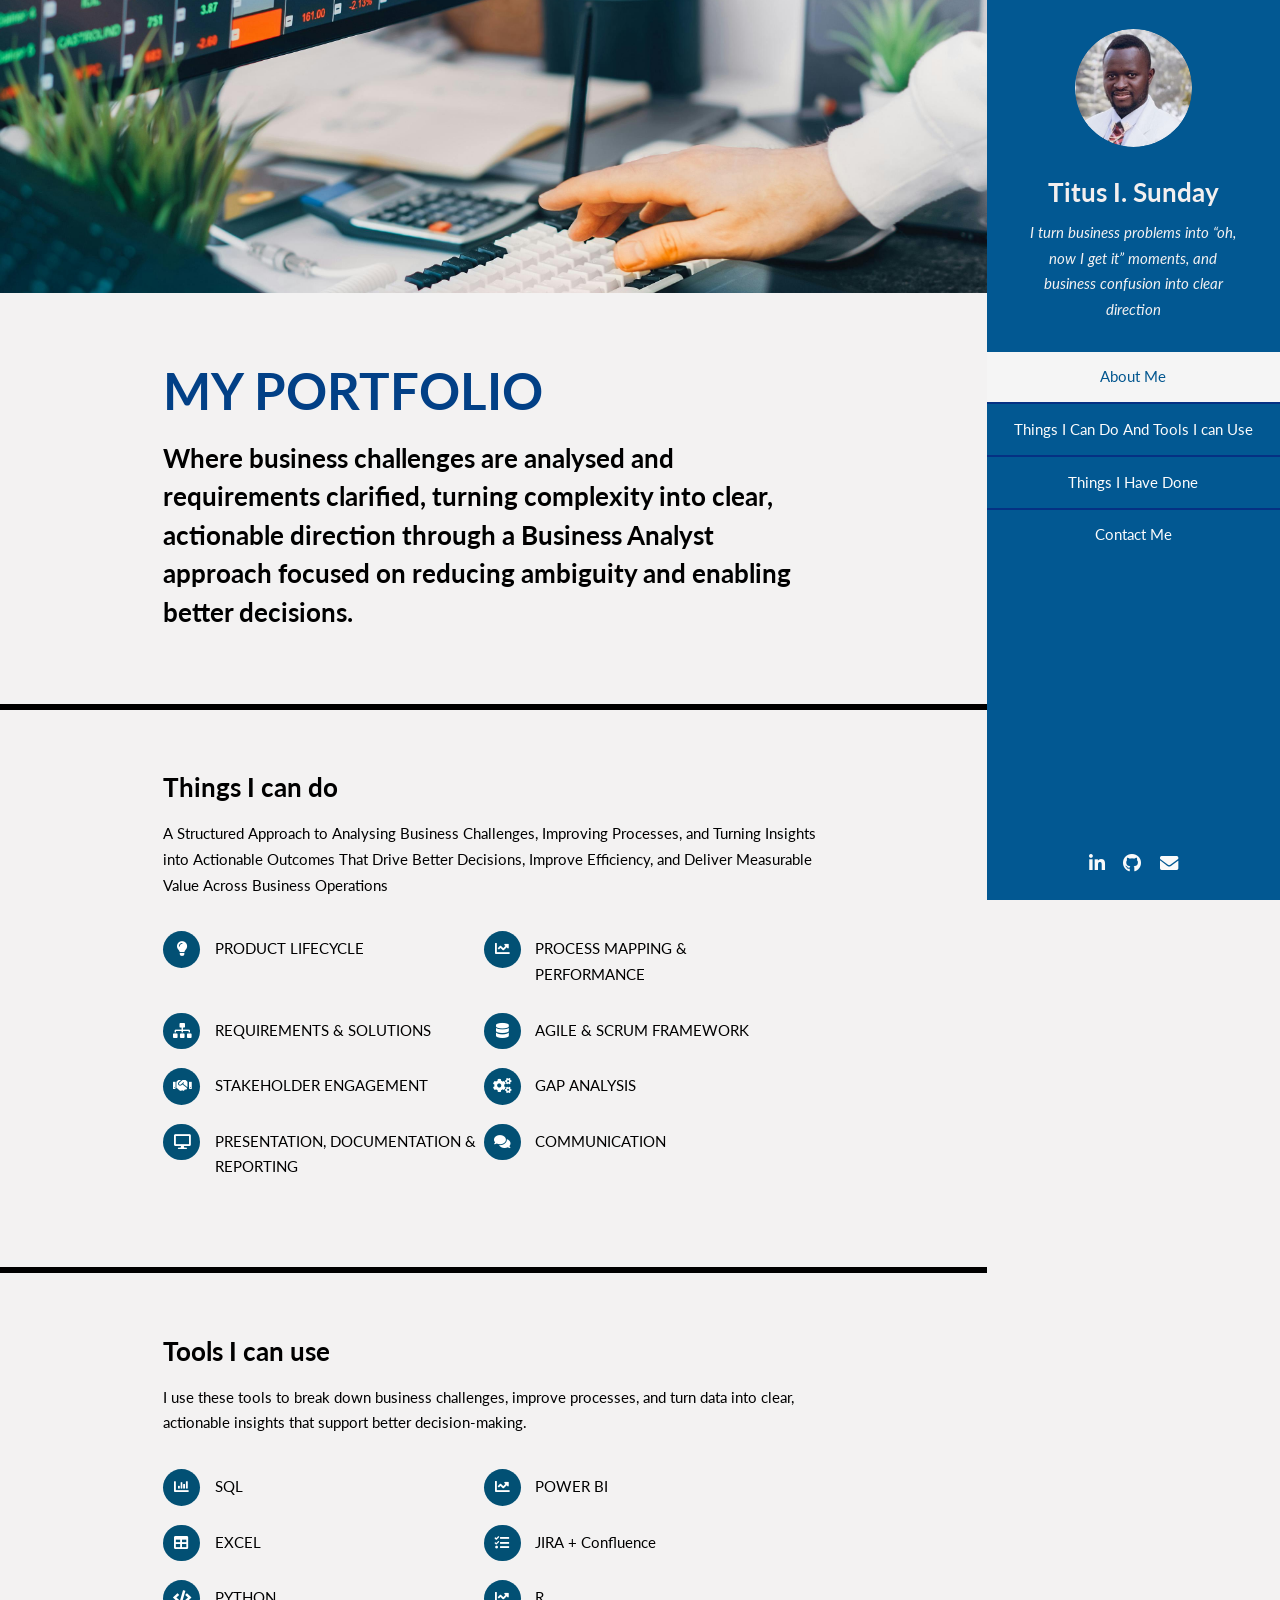
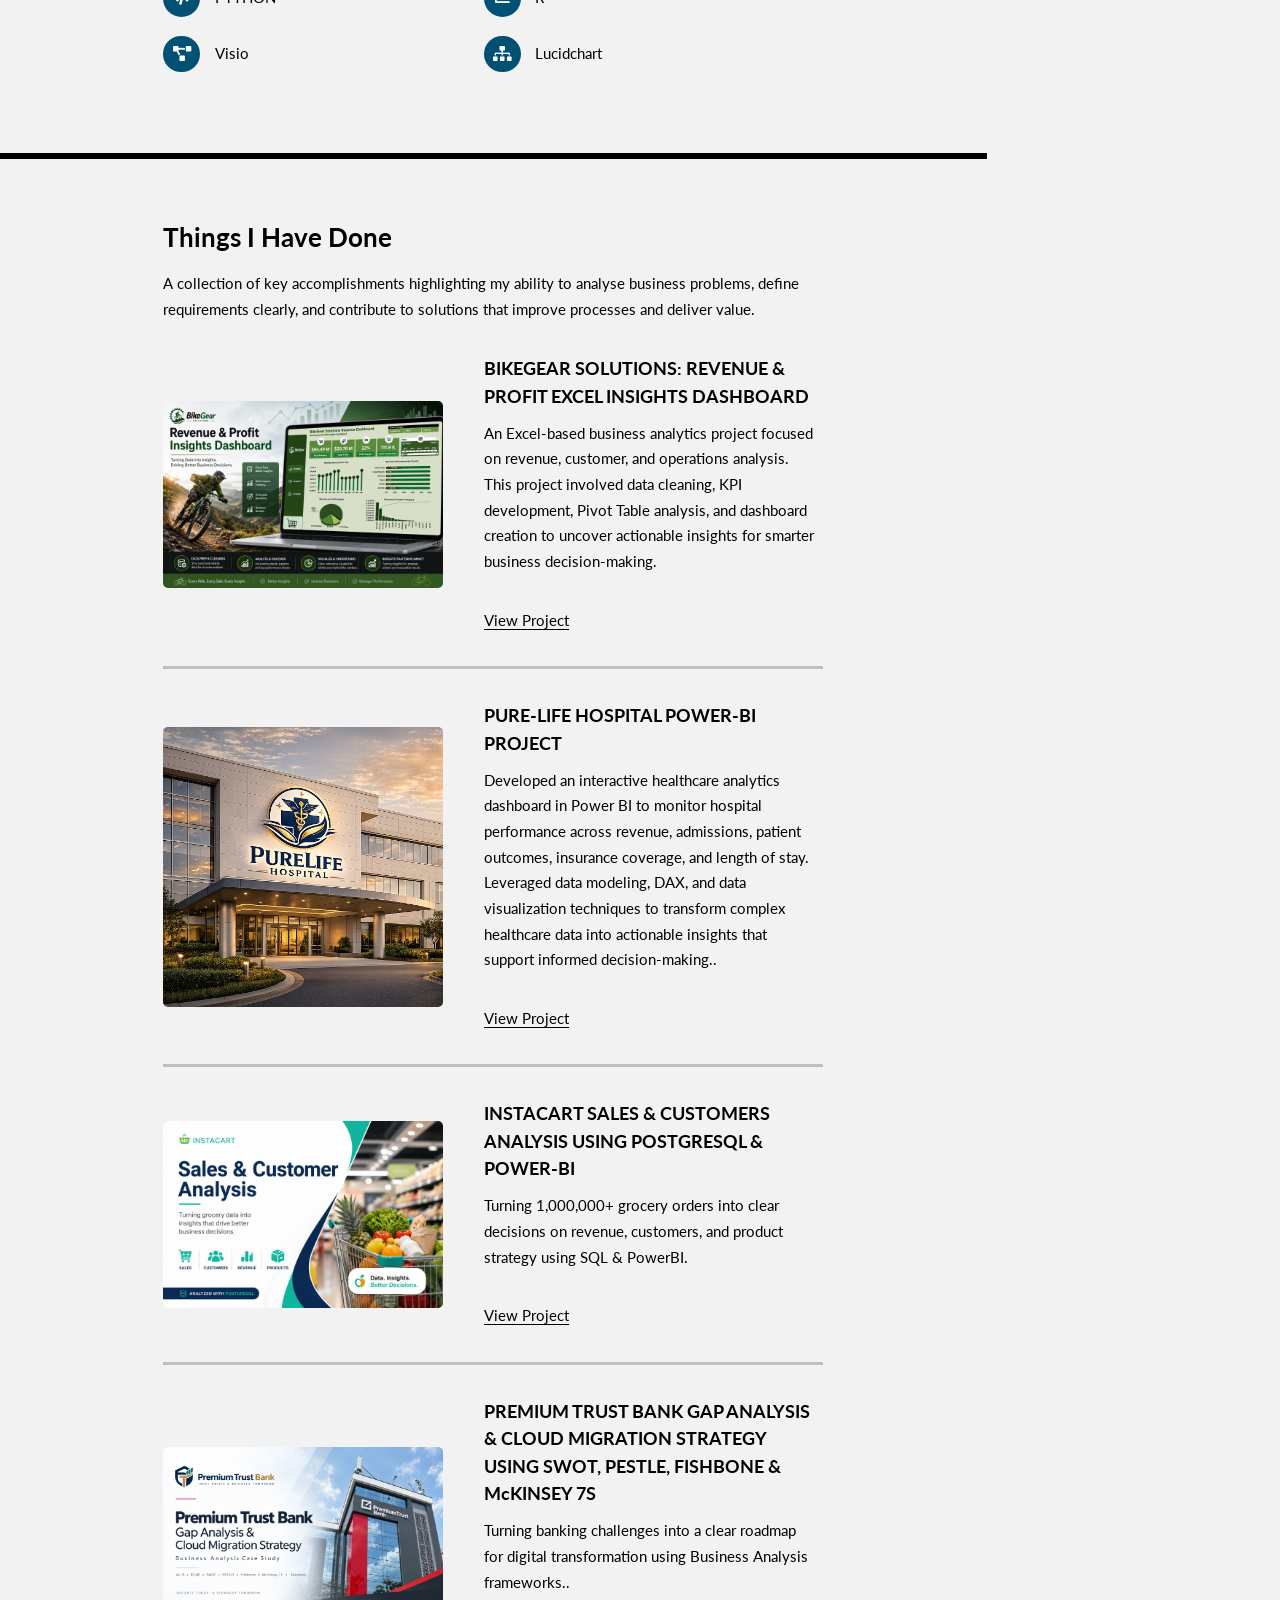
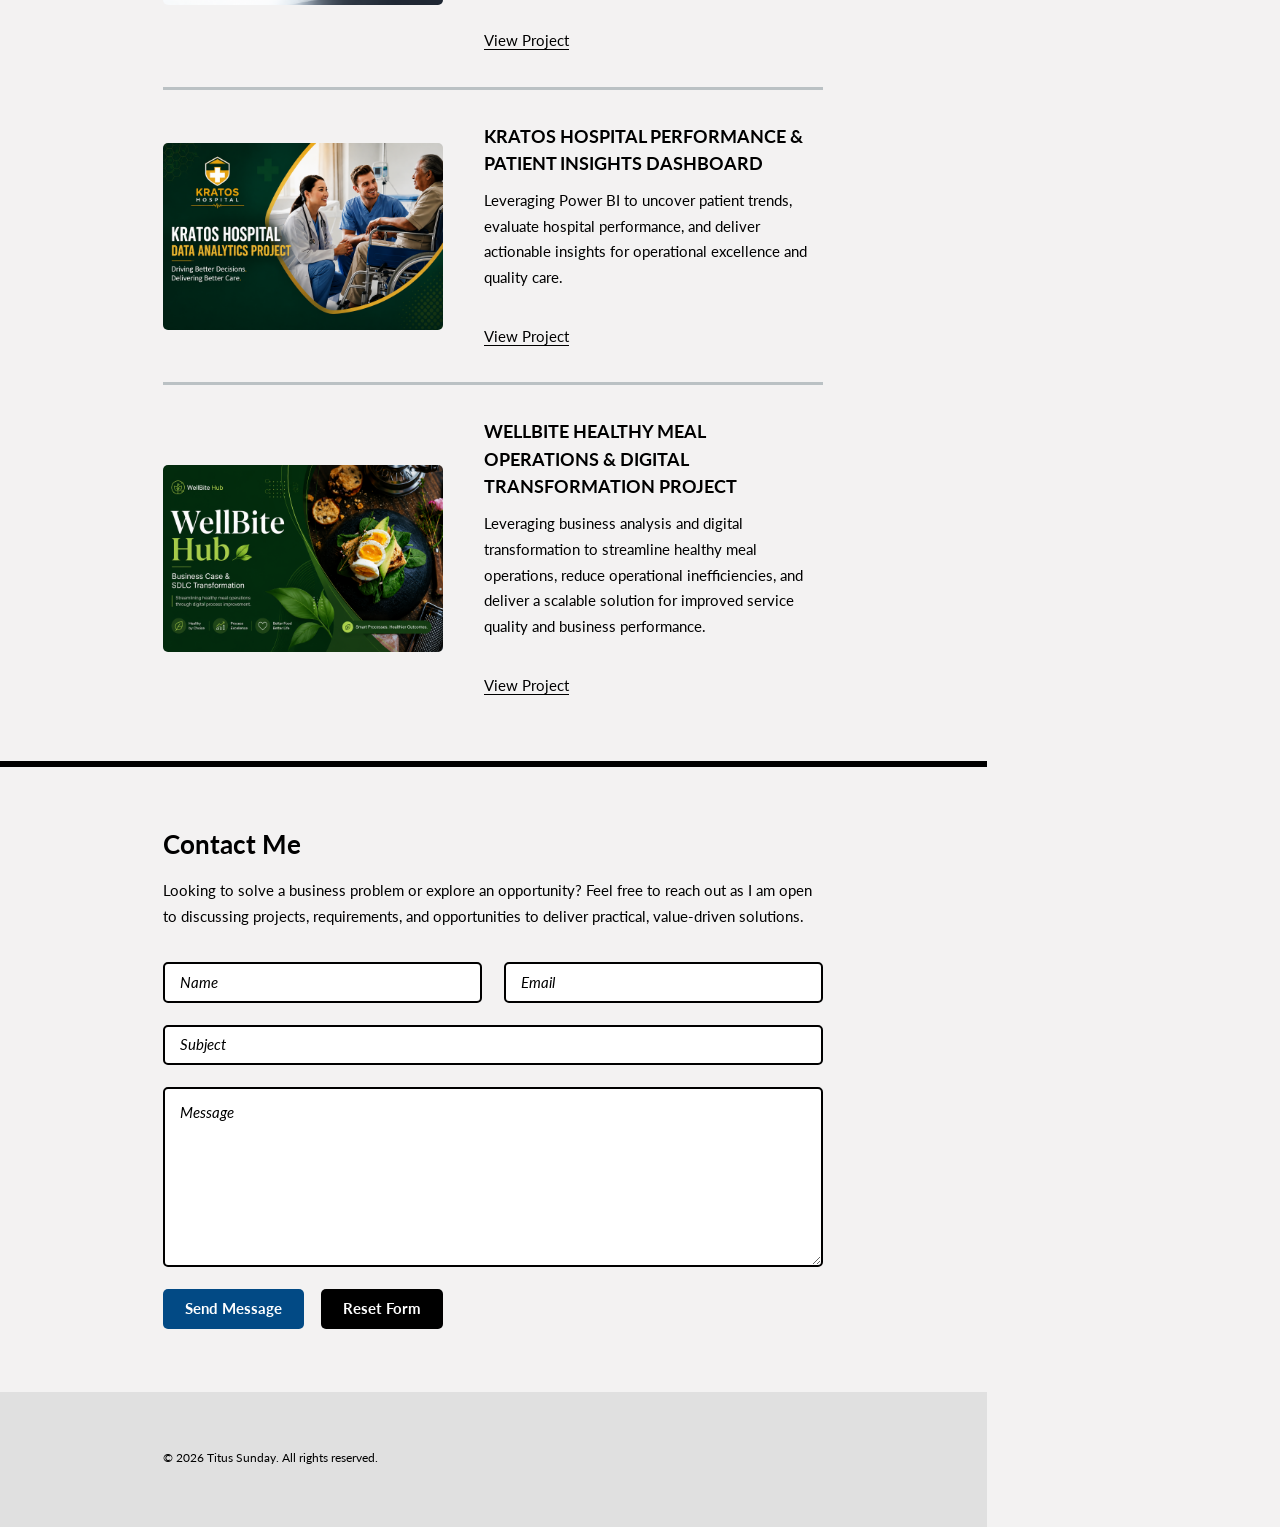
<file: index.html>
<!DOCTYPE HTML>
<!--
	Read Only by HTML5 UP
	html5up.net | @ajlkn
	Free for personal and commercial use under the CCA 3.0 license (html5up.net/license)
-->
<html>
	<head>
		<title>Titus Sunday's Portfolio</title>
		<meta charset="utf-8" />
		<meta name="viewport" content="width=device-width, initial-scale=1, user-scalable=no" />
		<link rel="stylesheet" href="assets/css/main.css" />
	</head>
	<body class="is-preload">

		<!-- Header -->
			<section id="header">
				<header>
					<span class="image avatar"><img src="images/my freame.jpg" alt="" /></span>
					<h1 id="logo"><a href="#">Titus I. Sunday</a></h1>
					<p class="bold-only">
						I turn business problems into “oh, now I get it” moments, and <br />
						business confusion into clear direction
						</p>
				</header>
				<nav id="nav">
					<ul>
						<li><a href="#one" class="active">About Me</a></li>
						<li><a href="#two">Things I Can Do And Tools I can Use</a></li>
						<li><a href="#three">Things I Have Done</a></li>
						<li><a href="#four">Contact Me</a></li>
					</ul>
				</nav>
				<footer>
					<ul class="icons">
						<li><a href="https://www.linkedin.com/in/titus-sunday-69251a56?utm_source=share&utm_campaign=share_via&utm_content=profile&utm_medium=android_app" class="icon brands fa-linkedin-in"><span class="label">linkedin</span></a></li>
						<li><a href="https://github.com/titussunday07-droid?tab=projects" class="icon brands fa-github"><span class="label">Github</span></a></li>
						<li><a href="mailto:titussunday07@gmail.com" class="icon solid fa-envelope"><span class="label">Email</span></a></li>
					</ul>
				</footer>
			</section>

		<!-- Wrapper -->
			<div id="wrapper">

				<!-- Main -->
					<div id="main">

						<!-- One -->
							<section id="one">
								<div class="image main" data-position="center">
									<img src="images/baner.jpg" alt="" />
								</div>
								<div class="container">
									<header class="major">
										<h2>MY PORTFOLIO</h2>
										<p>Where business challenges are analysed and requirements clarified, turning complexity into clear, 
										   actionable direction through a Business Analyst approach focused on reducing ambiguity and enabling better decisions.</p>
									</header>
								</div>
							</section>

						
							<!-- Two -->
							<section id="two">
								<div class="container">
									<h3>Things I can do</h3>
									<p>A Structured Approach to Analysing Business Challenges, Improving Processes, and Turning Insights into Actionable Outcomes That Drive Better Decisions, Improve Efficiency, and Deliver Measurable Value Across Business Operations</p>
									<ul class="feature-icons">
										<li class="icon solid fa-lightbulb">PRODUCT LIFECYCLE</li>
										<li class="icon solid fa-chart-line">PROCESS MAPPING & PERFORMANCE</li>
										<li class="icon solid fa-sitemap">REQUIREMENTS & SOLUTIONS</li>
										<li class="icon solid fa-database">AGILE & SCRUM FRAMEWORK</li>
										<li class="icon solid fa-handshake">STAKEHOLDER ENGAGEMENT</li>
										<li class="icon solid fa-cogs">GAP ANALYSIS</li>
                                        <li class="icon solid fa-desktop">PRESENTATION, DOCUMENTATION & REPORTING</li>
										<li class="icon solid fa-comments">COMMUNICATION</li>									
									</ul>
								</div>
							</section>

							<!-- Two -->
							<section id="two">
								<div class="container">
									<h3>Tools I can use</h3>
									<p>I use these tools to break down business challenges, improve processes, and turn data into clear, actionable insights that support better decision-making.</p>
									<ul class="feature-icons">
										<li class="icon solid fa-chart-bar">SQL</li>
										<li class="icon solid fa-chart-line">POWER BI</li>
										<li class="icon solid fa-table">EXCEL</li>
										<li class="icon solid fa-tasks">JIRA + Confluence</li>
										<li class="icon solid fa-code">PYTHON</li>
										<li class="icon solid fa-chart-line">R</li>
									    <li class="icon solid fa-project-diagram">Visio</li>
										<li class="icon solid fa-sitemap">Lucidchart</li>
									</ul>
								</div>
							</section>

						<!-- Three -->
							<section id="three">
								<div class="container">
									<h3>Things I Have Done</h3>
									<p>A collection of key accomplishments highlighting my ability to analyse business problems, 
										define requirements clearly, and contribute to solutions that improve processes and deliver value.</p>
									<div class="features">
										<article>
											<a href="https://drive.google.com/drive/folders/1dUV_xRKzJ8UJHuHTafUfKnaojzbEAUsR?usp=sharing" class="image"><img src="images/Bike pic.png" alt="" /></a>
											<div class="inner">
												<h4>BIKEGEAR SOLUTIONS: REVENUE & PROFIT EXCEL INSIGHTS DASHBOARD</h4>
												<p>An Excel-based business analytics project focused on revenue, customer, and operations analysis. This project involved data cleaning, KPI development, Pivot Table analysis, and dashboard creation to uncover actionable insights for smarter business decision-making.</p>
											<p> <a href="https://drive.google.com/drive/folders/1dUV_xRKzJ8UJHuHTafUfKnaojzbEAUsR?usp=sharing">View Project</a></p>
											</div>
										</article>
										<article>
											<a href="https://drive.google.com/drive/folders/10Z4JCG-aVob4fZjh8_x0AYbabVJvWYgf?usp=sharing" class="image"><img src="images/Purelife Hospital Photo.png" alt="" /></a>
											<div class="inner">
												<h4>PURE-LIFE HOSPITAL POWER-BI PROJECT</h4>
												<p>Developed an interactive healthcare analytics dashboard in Power BI to monitor hospital performance across revenue, admissions, patient outcomes, insurance coverage, and length of stay. 
													Leveraged data modeling, DAX, and data visualization techniques to transform complex healthcare data into actionable insights that support informed decision-making..</p>
											<p> <a href="https://drive.google.com/drive/folders/10Z4JCG-aVob4fZjh8_x0AYbabVJvWYgf?usp=sharing">View Project</a></p>
											</div>
										</article>
										<article>
											<a href="https://drive.google.com/drive/folders/1qCGXrM8o-WrYRuCwD79nSvONVGLk7OrS?usp=sharing" class="image"><img src="images/INTACART IMAGE.png" alt="" /></a>
											<div class="inner">
												<h4>INSTACART SALES & CUSTOMERS ANALYSIS USING POSTGRESQL & POWER-BI</h4>
												<p>Turning 1,000,000+ grocery orders into clear decisions on revenue, customers, and product strategy using SQL & PowerBI.</p>
											<p> <a href="https://drive.google.com/drive/folders/1qCGXrM8o-WrYRuCwD79nSvONVGLk7OrS?usp=sharing">View Project</a></p>
											</div>
										</article>
										<article>
											<a href="https://drive.google.com/drive/folders/1CfEv-Me3K1EEJRGOsAVfYXbf6F4K34V7?usp=sharing" class="image"><img src="images/PTB Image.png" alt="" /></a>
											<div class="inner">
												<h4>PREMIUM TRUST BANK GAP ANALYSIS & CLOUD MIGRATION STRATEGY USING SWOT, PESTLE, FISHBONE & McKINSEY 7S </h4>
												<p>Turning banking challenges into a clear roadmap for digital transformation using Business Analysis frameworks..</p>
											<p> <a href="https://drive.google.com/drive/folders/1CfEv-Me3K1EEJRGOsAVfYXbf6F4K34V7?usp=sharing">View Project</a></p>
											</div>
										</article>
										<article>
														<a href="https://drive.google.com/drive/folders/1Nr9OyZduOT5zT6ISu0rYjDGnEAmmHoGD?usp=sharing" class="image"><img src="images/Kratos Hospital.png" alt="" /></a>
											<div class="inner">
												<h4>KRATOS HOSPITAL PERFORMANCE & PATIENT INSIGHTS DASHBOARD</h4>
												<p>Leveraging Power BI to uncover patient trends, evaluate hospital performance, 
													and deliver actionable insights for operational excellence and quality care.</p>
											<p> <a href="https://drive.google.com/drive/folders/1Nr9OyZduOT5zT6ISu0rYjDGnEAmmHoGD?usp=sharing">View Project</a></p>
											</div>
										</article>
										<article>
											<article>
														<a href="https://drive.google.com/drive/folders/1tcU-JFfDxAXTbbYr03YHXlZKwXJUYi7K?usp=sharing" class="image"><img src="images/wellbite_Hub.png" alt="" /></a>
											<div class="inner">
												<h4>WELLBITE HEALTHY MEAL OPERATIONS & DIGITAL TRANSFORMATION PROJECT</h4>
												<p>Leveraging business analysis and digital transformation to streamline healthy meal operations, reduce operational inefficiencies, 
												  and deliver a scalable solution for improved service quality and business performance.</p>
											<p> <a href="https://drive.google.com/drive/folders/1tcU-JFfDxAXTbbYr03YHXlZKwXJUYi7K?usp=sharing">View Project</a></p>
											</div>
										</article>
										</article>
										</section>

						<!-- Four -->
							<section id="four">
    <div class="container">

        <h3>Contact Me</h3>

        <p>
            Looking to solve a business problem or explore an opportunity?
            Feel free to reach out as I am open to discussing projects,
            requirements, and opportunities to deliver practical,
            value-driven solutions.
        </p>

        <!-- FORM START -->
        <form 
            method="POST" 
            action="https://formspree.io/f/xdajkbqj"
        >

            <!-- Optional Redirect After Submit -->
            <input 
                type="hidden" 
                name="_next" 
                value="https://titussunday07-droid.github.io/analyticalproject.github.io/"
            >

            <!-- Disable Captcha -->
            <input 
                type="hidden" 
                name="_captcha" 
                value="false"
            >

            <div class="row gtr-uniform">

                <!-- Name -->
                <div class="col-6 col-12-xsmall">
                    <input 
                        type="text" 
                        name="name" 
                        id="name" 
                        placeholder="Name"
                        required
                    />
                </div>

                <!-- Email -->
                <div class="col-6 col-12-xsmall">
                    <input 
                        type="email" 
                        name="email" 
                        id="email" 
                        placeholder="Email"
                        required
                    />
                </div>

                <!-- Subject -->
                <div class="col-12">
                    <input 
                        type="text" 
                        name="subject" 
                        id="subject" 
                        placeholder="Subject"
                        required
                    />
                </div>

                <!-- Message -->
                <div class="col-12">
                    <textarea 
                        name="message" 
                        id="message" 
                        placeholder="Message" 
                        rows="6"
                        required
                    ></textarea>
                </div>

                <!-- Buttons -->
                <div class="col-12">
                    <ul class="actions">

                        <li>
                            <input 
                                type="submit" 
                                class="primary" 
                                value="Send Message" 
                            />
                        </li>

                        <li>
                            <input 
                                type="reset" 
                                value="Reset Form" 
                            />
                        </li>

                    </ul>
                </div>

            </div>
        </form>
        <!-- FORM END -->

    </div>
</section>

						<!-- Five -->
						<!--
							<section id="five">
								<div class="container">
									<h3>Elements</h3>

									<section>
										<h4>Text</h4>
										<p>This is <b>bold</b> and this is <strong>strong</strong>. This is <i>italic</i> and this is <em>emphasized</em>.
										This is <sup>superscript</sup> text and this is <sub>subscript</sub> text.
										This is <u>underlined</u> and this is code: <code>for (;;) { ... }</code>. Finally, <a href="#">this is a link</a>.</p>
										<hr />
										<header>
											<h4>Heading with a Subtitle</h4>
											<p>Lorem ipsum dolor sit amet nullam id egestas urna aliquam</p>
										</header>
										<p>Nunc lacinia ante nunc ac lobortis. Interdum adipiscing gravida odio porttitor sem non mi integer non faucibus ornare mi ut ante amet placerat aliquet. Volutpat eu sed ante lacinia sapien lorem accumsan varius montes viverra nibh in adipiscing blandit tempus accumsan.</p>
										<header>
											<h5>Heading with a Subtitle</h5>
											<p>Lorem ipsum dolor sit amet nullam id egestas urna aliquam</p>
										</header>
										<p>Nunc lacinia ante nunc ac lobortis. Interdum adipiscing gravida odio porttitor sem non mi integer non faucibus ornare mi ut ante amet placerat aliquet. Volutpat eu sed ante lacinia sapien lorem accumsan varius montes viverra nibh in adipiscing blandit tempus accumsan.</p>
										<hr />
										<h2>Heading Level 2</h2>
										<h3>Heading Level 3</h3>
										<h4>Heading Level 4</h4>
										<h5>Heading Level 5</h5>
										<h6>Heading Level 6</h6>
										<hr />
										<h5>Blockquote</h5>
										<blockquote>Fringilla nisl. Donec accumsan interdum nisi, quis tincidunt felis sagittis eget tempus euismod. Vestibulum ante ipsum primis in faucibus vestibulum. Blandit adipiscing eu felis iaculis volutpat ac adipiscing accumsan faucibus. Vestibulum ante ipsum primis in faucibus lorem ipsum dolor sit amet nullam adipiscing eu felis.</blockquote>
										<h5>Preformatted</h5>
										<pre><code>i = 0;

while (!deck.isInOrder()) {
    print 'Iteration ' + i;
    deck.shuffle();
    i++;
}

print 'It took ' + i + ' iterations to sort the deck.';</code></pre>
									</section>

									<section>
										<h4>Lists</h4>
										<div class="row">
											<div class="col-6 col-12-xsmall">
												<h5>Unordered</h5>
												<ul>
													<li>Dolor pulvinar etiam magna etiam.</li>
													<li>Sagittis adipiscing lorem eleifend.</li>
													<li>Felis enim feugiat dolore viverra.</li>
												</ul>
												<h5>Alternate</h5>
												<ul class="alt">
													<li>Dolor pulvinar etiam magna etiam.</li>
													<li>Sagittis adipiscing lorem eleifend.</li>
													<li>Felis enim feugiat dolore viverra.</li>
												</ul>
											</div>
											<div class="col-6 col-12-xsmall">
												<h5>Ordered</h5>
												<ol>
													<li>Dolor pulvinar etiam magna etiam.</li>
													<li>Etiam vel felis at lorem sed viverra.</li>
													<li>Felis enim feugiat dolore viverra.</li>
													<li>Dolor pulvinar etiam magna etiam.</li>
													<li>Etiam vel felis at lorem sed viverra.</li>
													<li>Felis enim feugiat dolore viverra.</li>
												</ol>
												<h5>Icons</h5>
												<ul class="icons">
													<li><a href="#" class="icon brands fa-twitter"><span class="label">Twitter</span></a></li>
													<li><a href="#" class="icon brands fa-facebook-f"><span class="label">Facebook</span></a></li>
													<li><a href="#" class="icon brands fa-instagram"><span class="label">Instagram</span></a></li>
													<li><a href="#" class="icon brands fa-github"><span class="label">Github</span></a></li>
													<li><a href="#" class="icon brands fa-dribbble"><span class="label">Dribbble</span></a></li>
													<li><a href="#" class="icon brands fa-tumblr"><span class="label">Tumblr</span></a></li>
												</ul>
											</div>
										</div>
										<h5>Actions</h5>
										<ul class="actions">
											<li><a href="#" class="button primary">Default</a></li>
											<li><a href="#" class="button">Default</a></li>
											<li><a href="#" class="button alt">Default</a></li>
										</ul>
										<ul class="actions small">
											<li><a href="#" class="button primary small">Small</a></li>
											<li><a href="#" class="button small">Small</a></li>
											<li><a href="#" class="button alt small">Small</a></li>
										</ul>
										<div class="row">
											<div class="col-3 col-6-medium col-12-xsmall">
												<ul class="actions stacked">
													<li><a href="#" class="button primary">Default</a></li>
													<li><a href="#" class="button">Default</a></li>
													<li><a href="#" class="button alt">Default</a></li>
												</ul>
											</div>
											<div class="col-3 col-6 col-12-xsmall">
												<ul class="actions stacked">
													<li><a href="#" class="button primary small">Small</a></li>
													<li><a href="#" class="button small">Small</a></li>
													<li><a href="#" class="button alt small">Small</a></li>
												</ul>
											</div>
											<div class="col-3 col-6-medium col-12-xsmall">
												<ul class="actions stacked">
													<li><a href="#" class="button primary fit">Default</a></li>
													<li><a href="#" class="button fit">Default</a></li>
													<li><a href="#" class="button alt fit">Default</a></li>
												</ul>
											</div>
											<div class="col-3 col-6-medium col-12-xsmall">
												<ul class="actions stacked">
													<li><a href="#" class="button primary small fit">Small</a></li>
													<li><a href="#" class="button small fit">Small</a></li>
													<li><a href="#" class="button alt small fit">Small</a></li>
												</ul>
											</div>
										</div>
									</section>

									<section>
										<h4>Table</h4>
										<h5>Default</h5>
										<div class="table-wrapper">
											<table>
												<thead>
													<tr>
														<th>Name</th>
														<th>Description</th>
														<th>Price</th>
													</tr>
												</thead>
												<tbody>
													<tr>
														<td>Item One</td>
														<td>Ante turpis integer aliquet porttitor.</td>
														<td>29.99</td>
													</tr>
													<tr>
														<td>Item Two</td>
														<td>Vis ac commodo adipiscing arcu aliquet.</td>
														<td>19.99</td>
													</tr>
													<tr>
														<td>Item Three</td>
														<td> Morbi faucibus arcu accumsan lorem.</td>
														<td>29.99</td>
													</tr>
													<tr>
														<td>Item Four</td>
														<td>Vitae integer tempus condimentum.</td>
														<td>19.99</td>
													</tr>
													<tr>
														<td>Item Five</td>
														<td>Ante turpis integer aliquet porttitor.</td>
														<td>29.99</td>
													</tr>
												</tbody>
												<tfoot>
													<tr>
														<td colspan="2"></td>
														<td>100.00</td>
													</tr>
												</tfoot>
											</table>
										</div>

										<h5>Alternate</h5>
										<div class="table-wrapper">
											<table class="alt">
												<thead>
													<tr>
														<th>Name</th>
														<th>Description</th>
														<th>Price</th>
													</tr>
												</thead>
												<tbody>
													<tr>
														<td>Item One</td>
														<td>Ante turpis integer aliquet porttitor.</td>
														<td>29.99</td>
													</tr>
													<tr>
														<td>Item Two</td>
														<td>Vis ac commodo adipiscing arcu aliquet.</td>
														<td>19.99</td>
													</tr>
													<tr>
														<td>Item Three</td>
														<td> Morbi faucibus arcu accumsan lorem.</td>
														<td>29.99</td>
													</tr>
													<tr>
														<td>Item Four</td>
														<td>Vitae integer tempus condimentum.</td>
														<td>19.99</td>
													</tr>
													<tr>
														<td>Item Five</td>
														<td>Ante turpis integer aliquet porttitor.</td>
														<td>29.99</td>
													</tr>
												</tbody>
												<tfoot>
													<tr>
														<td colspan="2"></td>
														<td>100.00</td>
													</tr>
												</tfoot>
											</table>
										</div>
									</section>

									<section>
										<h4>Buttons</h4>
										<ul class="actions">
											<li><a href="#" class="button primary">Primary</a></li>
											<li><a href="#" class="button">Default</a></li>
											<li><a href="#" class="button alt">Alternate</a></li>
										</ul>
										<ul class="actions">
											<li><a href="#" class="button primary large">Large</a></li>
											<li><a href="#" class="button">Default</a></li>
											<li><a href="#" class="button alt small">Small</a></li>
										</ul>
										<ul class="actions fit">
											<li><a href="#" class="button primary fit">Fit</a></li>
											<li><a href="#" class="button fit">Fit</a></li>
											<li><a href="#" class="button alt fit">Fit</a></li>
										</ul>
										<ul class="actions fit small">
											<li><a href="#" class="button primary fit small">Fit + Small</a></li>
											<li><a href="#" class="button fit small">Fit + Small</a></li>
											<li><a href="#" class="button alt fit small">Fit + Small</a></li>
										</ul>
										<ul class="actions">
											<li><a href="#" class="button primary icon solid fa-download">Icon</a></li>
											<li><a href="#" class="button icon solid fa-download">Icon</a></li>
											<li><a href="#" class="button alt icon solid fa-check">Icon</a></li>
										</ul>
										<ul class="actions">
											<li><span class="button primary disabled">Primary</span></li>
											<li><span class="button disabled">Default</span></li>
											<li><span class="button alt disabled">Alternate</span></li>
										</ul>
									</section>

									<section>
										<h4>Form</h4>
										<form method="post" action="#">
											<div class="row gtr-uniform">
												<div class="col-6 col-12-xsmall">
													<input type="text" name="demo-name" id="demo-name" value="" placeholder="Name" />
												</div>
												<div class="col-6 col-12-xsmall">
													<input type="email" name="demo-email" id="demo-email" value="" placeholder="Email" />
												</div>
												<div class="col-12">
													<select name="demo-category" id="demo-category">
														<option value="">- Category -</option>
														<option value="1">Manufacturing</option>
														<option value="1">Shipping</option>
														<option value="1">Administration</option>
														<option value="1">Human Resources</option>
													</select>
												</div>
												<div class="col-4 col-12-medium">
													<input type="radio" id="demo-priority-low" name="demo-priority" checked>
													<label for="demo-priority-low">Low Priority</label>
												</div>
												<div class="col-4 col-12-medium">
													<input type="radio" id="demo-priority-normal" name="demo-priority">
													<label for="demo-priority-normal">Normal Priority</label>
												</div>
												<div class="col-4 col-12-medium">
													<input type="radio" id="demo-priority-high" name="demo-priority">
													<label for="demo-priority-high">High Priority</label>
												</div>
												<div class="col-6 col-12-medium">
													<input type="checkbox" id="demo-copy" name="demo-copy">
													<label for="demo-copy">Email me a copy of this message</label>
												</div>
												<div class="col-6 col-12-medium">
													<input type="checkbox" id="demo-human" name="demo-human" checked>
													<label for="demo-human">I am a human and not a robot</label>
												</div>
												<div class="col-12">
													<textarea name="demo-message" id="demo-message" placeholder="Enter your message" rows="6"></textarea>
												</div>
												<div class="col-12">
													<ul class="actions">
														<li><input type="submit" value="Send Message" /></li>
														<li><input type="reset" value="Reset" class="alt" /></li>
													</ul>
												</div>
											</div>
										</form>
									</section>

									<section>
										<h4>Image</h4>
										<h5>Fit</h5>
										<span class="image fit"><img src="images/banner.jpg" alt="" /></span>
										<div class="box alt">
											<div class="row gtr-50 gtr-uniform">
												<div class="col-4"><span class="image fit"><img src="images/pic01.jpg" alt="" /></span></div>
												<div class="col-4"><span class="image fit"><img src="images/pic02.jpg" alt="" /></span></div>
												<div class="col-4"><span class="image fit"><img src="images/pic03.jpg" alt="" /></span></div>
												<div class="col-4"><span class="image fit"><img src="images/pic02.jpg" alt="" /></span></div>
												<div class="col-4"><span class="image fit"><img src="images/pic03.jpg" alt="" /></span></div>
												<div class="col-4"><span class="image fit"><img src="images/pic01.jpg" alt="" /></span></div>
												<div class="col-4"><span class="image fit"><img src="images/pic03.jpg" alt="" /></span></div>
												<div class="col-4"><span class="image fit"><img src="images/pic01.jpg" alt="" /></span></div>
												<div class="col-4"><span class="image fit"><img src="images/pic02.jpg" alt="" /></span></div>
											</div>
										</div>
										<h5>Left &amp; Right</h5>
										<p><span class="image left"><img src="images/avatar.jpg" alt="" /></span>Fringilla nisl. Donec accumsan interdum nisi, quis tincidunt felis sagittis eget. tempus euismod. Vestibulum ante ipsum primis in faucibus vestibulum. Blandit adipiscing eu felis iaculis volutpat ac adipiscing accumsan eu faucibus. Integer ac pellentesque praesent tincidunt felis sagittis eget. tempus euismod. Vestibulum ante ipsum primis in faucibus vestibulum. Blandit adipiscing eu felis iaculis volutpat ac adipiscing accumsan eu faucibus. Integer ac pellentesque praesent. Donec accumsan interdum nisi, quis tincidunt felis sagittis eget. tempus euismod. Vestibulum ante ipsum primis in faucibus vestibulum. Blandit adipiscing eu felis iaculis volutpat ac adipiscing accumsan eu faucibus. Integer ac pellentesque praesent tincidunt felis sagittis eget. tempus euismod. Vestibulum ante ipsum primis in faucibus vestibulum. Blandit adipiscing eu felis iaculis volutpat ac adipiscing accumsan eu faucibus. Integer ac pellentesque praesent.</p>
										<p><span class="image right"><img src="images/avatar.jpg" alt="" /></span>Fringilla nisl. Donec accumsan interdum nisi, quis tincidunt felis sagittis eget. tempus euismod. Vestibulum ante ipsum primis in faucibus vestibulum. Blandit adipiscing eu felis iaculis volutpat ac adipiscing accumsan eu faucibus. Integer ac pellentesque praesent tincidunt felis sagittis eget. tempus euismod. Vestibulum ante ipsum primis in faucibus vestibulum. Blandit adipiscing eu felis iaculis volutpat ac adipiscing accumsan eu faucibus. Integer ac pellentesque praesent. Donec accumsan interdum nisi, quis tincidunt felis sagittis eget. tempus euismod. Vestibulum ante ipsum primis in faucibus vestibulum. Blandit adipiscing eu felis iaculis volutpat ac adipiscing accumsan eu faucibus. Integer ac pellentesque praesent tincidunt felis sagittis eget. tempus euismod. Vestibulum ante ipsum primis in faucibus vestibulum. Blandit adipiscing eu felis iaculis volutpat ac adipiscing accumsan eu faucibus. Integer ac pellentesque praesent.</p>
									</section>

								</div>
							</section>
						-->

					</div>

				<!-- Footer -->
					<section id="footer">
						<div class="container">
							<ul class="copyright">
								<li>&copy; <script>document.write(new Date().getFullYear())</script> Titus Sunday. All rights reserved.</li>
							</ul>
						</div>
					</section>

			</div>

		<!-- Scripts -->
			<script src="assets/js/jquery.min.js"></script>
			<script src="assets/js/jquery.scrollex.min.js"></script>
			<script src="assets/js/jquery.scrolly.min.js"></script>
			<script src="assets/js/browser.min.js"></script>
			<script src="assets/js/breakpoints.min.js"></script>
			<script src="assets/js/util.js"></script>
			<script src="assets/js/main.js"></script>

	</body>
</html>
</file>
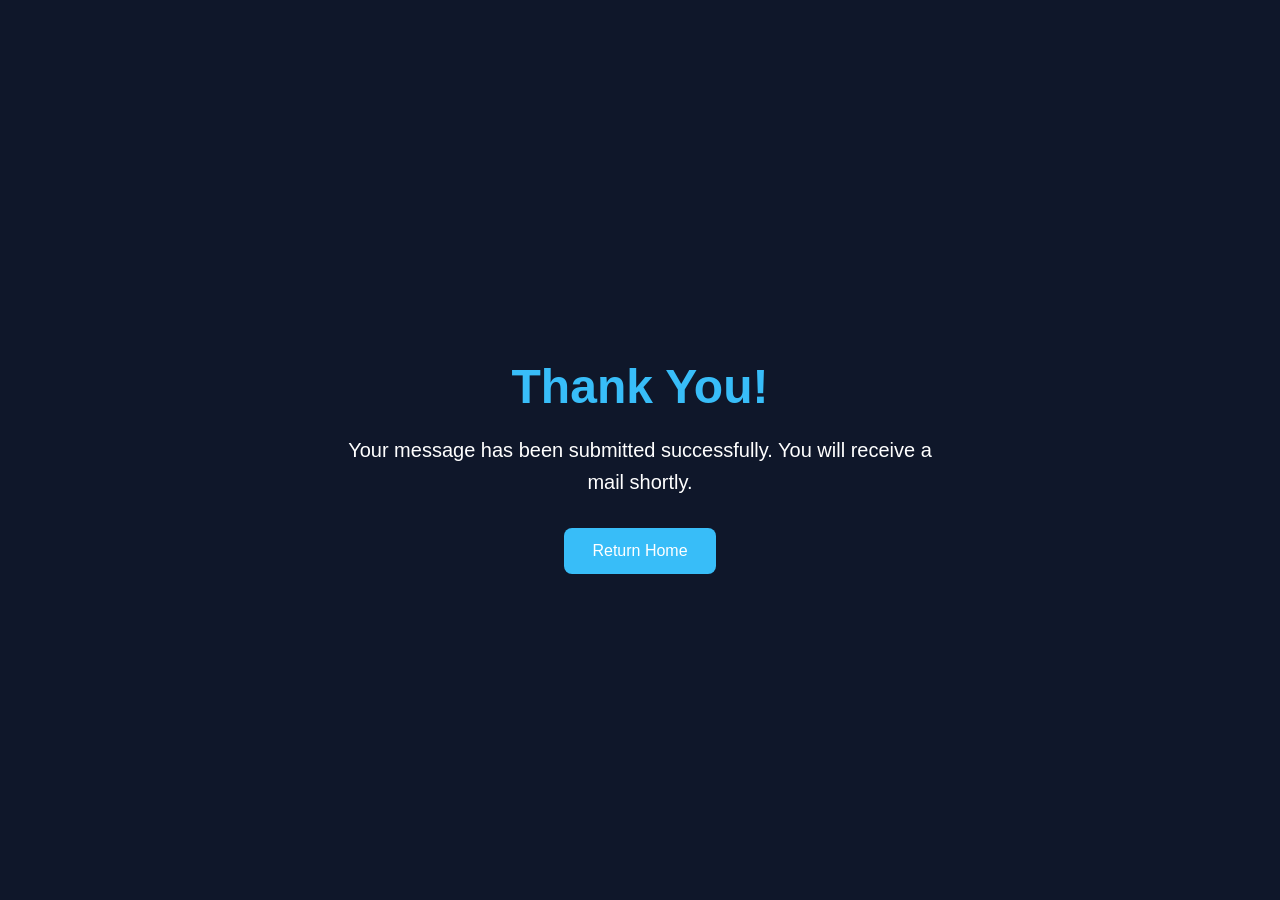
<file: thankyou.html>
<!DOCTYPE html>
<html lang="en">

<head>

    <meta charset="UTF-8">

    <meta name="viewport" content="width=device-width, initial-scale=1.0">

    <title>Thank You</title>

    <style>

        body{
            margin:0;
            padding:0;
            font-family:Arial, sans-serif;
            background:#0f172a;
            color:white;
            display:flex;
            justify-content:center;
            align-items:center;
            height:100vh;
            text-align:center;
        }

        .thankyou-container{
            max-width:600px;
            padding:40px;
        }

        h1{
            font-size:48px;
            margin-bottom:20px;
            color:#38bdf8;
        }

        p{
            font-size:20px;
            line-height:1.6;
            margin-bottom:30px;
        }

        a{
            text-decoration:none;
            background:#38bdf8;
            color:white;
            padding:14px 28px;
            border-radius:8px;
            display:inline-block;
        }

        a:hover{
            background:#0284c7;
        }

    </style>

</head>

<body>

    <div class="thankyou-container">

        <h1>Thank You!</h1>

        <p>
            Your message has been submitted successfully.
            You will receive a mail shortly.
        </p>

        <a href="index.html">
            Return Home
        </a>

    </div>

</body>

</html>
</file>
<file: assets/css/main.css>
@import url("fontawesome-all.min.css");
@import url("https://fonts.googleapis.com/css?family=Lato:400,400italic,700,700italic|Source+Code+Pro:400");

/*
	Read Only by HTML5 UP
	html5up.net | @ajlkn
	Free for personal and commercial use under the CCA 3.0 license (html5up.net/license)
*/

html, body, div, span, applet, object,
iframe, h1, h2, h3, h4, h5, h6, p, blockquote,
pre, a, abbr, acronym, address, big, cite,
code, del, dfn, em, img, ins, kbd, q, s, samp,
small, strike, strong, sub, sup, tt, var, b,
u, i, center, dl, dt, dd, ol, ul, li, fieldset,
form, label, legend, table, caption, tbody,
tfoot, thead, tr, th, td, article, aside,
canvas, details, embed, figure, figcaption,
footer, header, hgroup, menu, nav, output, ruby,
section, summary, time, mark, audio, video {
	margin: 0;
	padding: 0;
	border: 0;
	font-size: 100%;
	font: inherit;
	vertical-align: baseline;}

article, aside, details, figcaption, figure,
footer, header, hgroup, menu, nav, section {
	display: block;}

body {
	line-height: 1;
}

ol, ul {
	list-style: none;
}

blockquote, q {
	quotes: none;
}

	blockquote:before, blockquote:after, q:before, q:after {
		content: '';
		content: none;
	}

table {
	border-collapse: collapse;
	border-spacing: 0;
}

body {
	-webkit-text-size-adjust: none;
}

mark {
	background-color: transparent;
	color: inherit;
}

input::-moz-focus-inner {
	border: 0;
	padding: 0;
}

input, select, textarea {
	-moz-appearance: none;
	-webkit-appearance: none;
	-ms-appearance: none;
	appearance: none;
}

/* Basic */

	html {
		box-sizing: border-box;
	}

	*, *:before, *:after {
		box-sizing: inherit;
	}

	body {
		background: #000000;
	}

		body.is-preload *, body.is-preload *:before, body.is-preload *:after {
			-moz-animation: none !important;
			-webkit-animation: none !important;
			-ms-animation: none !important;
			animation: none !important;
			-moz-transition: none !important;
			-webkit-transition: none !important;
			-ms-transition: none !important;
			transition: none !important;
		}

	body, input, select, textarea {
		color: #000000;
		font-family: "Lato", sans-serif;
		font-size: 16pt;
		font-weight: 400;
		line-height: 1.75em;
	}

	a {
		-moz-transition: color 0.2s ease-in-out, border-color 0.2s ease-in-out;
		-webkit-transition: color 0.2s ease-in-out, border-color 0.2s ease-in-out;
		-ms-transition: color 0.2s ease-in-out, border-color 0.2s ease-in-out;
		transition: color 0.2s ease-in-out, border-color 0.2s ease-in-out;
		border-bottom: solid 1px #000000;
		color: inherit;
		text-decoration: none;
	}

		a:hover {
			border-bottom-color: transparent;
			color: #044e8a !important;
		}

	strong, b {
		color: #000000;
		font-weight: 700;
	}

	em, i {
		font-style: italic;
	}

	p {
		margin: 0 0 2.25em 0;
	}

	h1, h2, h3, h4, h5, h6 {
		color: #000000;
		font-weight: 700;
		line-height: 1em;
		margin: 0 0 0.5625em 0;
	}

		h1 a, h2 a, h3 a, h4 a, h5 a, h6 a {
			border: 0;
			color: inherit;
			text-decoration: none;
		}

	h2 {
		font-size: 2em;
		line-height: 1.5em;
	}

	h3 {
		font-size: 1.75em;
		line-height: 1.5em;
	}

	h4 {
		font-size: 1.25em;
		line-height: 1.5em;
	}

	h5 {
		font-size: 0.9em;
		line-height: 1.5em;
	}

	h6 {
		font-size: 0.7em;
		line-height: 1.5em;
	}

	sub {
		font-size: 0.8em;
		position: relative;
		top: 0.5em;
	}

	sup {
		font-size: 0.8em;
		position: relative;
		top: -0.5em;
	}

	hr {
		border: 0;
		border-bottom: solid 2px #000000;
		margin: 2.25em 0;
	}

		hr.major {
			margin: 3.375em 0;
		}

	blockquote {
		border-left: solid 8px #000000;
		font-style: italic;
		margin: 0 0 2.25em 0;
		padding: 0.5em 0 0.5em 2em;
	}

	code {
		background: #000000;
		border-radius: 5px;
		color: #000000;
		font-family: "Source Code Pro", monospace;
		font-size: 0.9em;
		margin: 0 0.25em;
		padding: 0.25em 0.65em;
	}

	pre {
		font-family: "Source Code Pro", monospace;
		font-size: 0.9em;
		margin: 0 0 2.25em 0;
	}

		pre code {
			-webkit-overflow-scrolling: touch;
			display: block;
			line-height: 1.5em;
			overflow-x: auto;
			padding: 1em 1.5em;
		}

	.align-left {
		text-align: left;
	}

	.align-center {
		text-align: center;
	}

	.align-right {
		text-align: right;
	}

/* Row */

	.row {
		display: flex;
		flex-wrap: wrap;
		box-sizing: border-box;
		align-items: stretch;
	}

		.row > * {
			box-sizing: border-box;
		}

		.row.gtr-uniform > * > :last-child {
			margin-bottom: 0;
		}

		.row.aln-left {
			justify-content: flex-start;
		}

		.row.aln-center {
			justify-content: center;
		}

		.row.aln-right {
			justify-content: flex-end;
		}

		.row.aln-top {
			align-items: flex-start;
		}

		.row.aln-middle {
			align-items: center;
		}

		.row.aln-bottom {
			align-items: flex-end;
		}

		.row > .imp {
			order: -1;
		}

		.row > .col-1 {
			width: 8.33333%;
		}

		.row > .off-1 {
			margin-left: 8.33333%;
		}

		.row > .col-2 {
			width: 16.66667%;
		}

		.row > .off-2 {
			margin-left: 16.66667%;
		}

		.row > .col-3 {
			width: 25%;
		}

		.row > .off-3 {
			margin-left: 25%;
		}

		.row > .col-4 {
			width: 33.33333%;
		}

		.row > .off-4 {
			margin-left: 33.33333%;
		}

		.row > .col-5 {
			width: 41.66667%;
		}

		.row > .off-5 {
			margin-left: 41.66667%;
		}

		.row > .col-6 {
			width: 50%;
		}

		.row > .off-6 {
			margin-left: 50%;
		}

		.row > .col-7 {
			width: 58.33333%;
		}

		.row > .off-7 {
			margin-left: 58.33333%;
		}

		.row > .col-8 {
			width: 66.66667%;
		}

		.row > .off-8 {
			margin-left: 66.66667%;
		}

		.row > .col-9 {
			width: 75%;
		}

		.row > .off-9 {
			margin-left: 75%;
		}

		.row > .col-10 {
			width: 83.33333%;
		}

		.row > .off-10 {
			margin-left: 83.33333%;
		}

		.row > .col-11 {
			width: 91.66667%;
		}

		.row > .off-11 {
			margin-left: 91.66667%;
		}

		.row > .col-12 {
			width: 100%;
		}

		.row > .off-12 {
			margin-left: 100%;
		}

		.row.gtr-0 {
			margin-top: 0;
			margin-left: 0em;
		}

			.row.gtr-0 > * {
				padding: 0 0 0 0em;
			}

			.row.gtr-0.gtr-uniform {
				margin-top: 0em;
			}

				.row.gtr-0.gtr-uniform > * {
					padding-top: 0em;
				}

		.row.gtr-25 {
			margin-top: 0;
			margin-left: -0.5em;
		}

			.row.gtr-25 > * {
				padding: 0 0 0 0.5em;
			}

			.row.gtr-25.gtr-uniform {
				margin-top: -0.5em;
			}

				.row.gtr-25.gtr-uniform > * {
					padding-top: 0.5em;
				}

		.row.gtr-50 {
			margin-top: 0;
			margin-left: -1em;
		}

			.row.gtr-50 > * {
				padding: 0 0 0 1em;
			}

			.row.gtr-50.gtr-uniform {
				margin-top: -1em;
			}

				.row.gtr-50.gtr-uniform > * {
					padding-top: 1em;
				}

		.row {
			margin-top: 0;
			margin-left: -2em;
		}

			.row > * {
				padding: 0 0 0 2em;
			}

			.row.gtr-uniform {
				margin-top: -2em;
			}

				.row.gtr-uniform > * {
					padding-top: 2em;
				}

		.row.gtr-150 {
			margin-top: 0;
			margin-left: -3em;
		}

			.row.gtr-150 > * {
				padding: 0 0 0 3em;
			}

			.row.gtr-150.gtr-uniform {
				margin-top: -3em;
			}

				.row.gtr-150.gtr-uniform > * {
					padding-top: 3em;
				}

		.row.gtr-200 {
			margin-top: 0;
			margin-left: -4em;
		}

			.row.gtr-200 > * {
				padding: 0 0 0 4em;
			}

			.row.gtr-200.gtr-uniform {
				margin-top: -4em;
			}

				.row.gtr-200.gtr-uniform > * {
					padding-top: 4em;
				}

		@media screen and (max-width: 1680px) {

			.row {
				display: flex;
				flex-wrap: wrap;
				box-sizing: border-box;
				align-items: stretch;
			}

				.row > * {
					box-sizing: border-box;
				}

				.row.gtr-uniform > * > :last-child {
					margin-bottom: 0;
				}

				.row.aln-left {
					justify-content: flex-start;
				}

				.row.aln-center {
					justify-content: center;
				}

				.row.aln-right {
					justify-content: flex-end;
				}

				.row.aln-top {
					align-items: flex-start;
				}

				.row.aln-middle {
					align-items: center;
				}

				.row.aln-bottom {
					align-items: flex-end;
				}

				.row > .imp-xlarge {
					order: -1;
				}

				.row > .col-1-xlarge {
					width: 8.33333%;
				}

				.row > .off-1-xlarge {
					margin-left: 8.33333%;
				}

				.row > .col-2-xlarge {
					width: 16.66667%;
				}

				.row > .off-2-xlarge {
					margin-left: 16.66667%;
				}

				.row > .col-3-xlarge {
					width: 25%;
				}

				.row > .off-3-xlarge {
					margin-left: 25%;
				}

				.row > .col-4-xlarge {
					width: 33.33333%;
				}

				.row > .off-4-xlarge {
					margin-left: 33.33333%;
				}

				.row > .col-5-xlarge {
					width: 41.66667%;
				}

				.row > .off-5-xlarge {
					margin-left: 41.66667%;
				}

				.row > .col-6-xlarge {
					width: 50%;
				}

				.row > .off-6-xlarge {
					margin-left: 50%;
				}

				.row > .col-7-xlarge {
					width: 58.33333%;
				}

				.row > .off-7-xlarge {
					margin-left: 58.33333%;
				}

				.row > .col-8-xlarge {
					width: 66.66667%;
				}

				.row > .off-8-xlarge {
					margin-left: 66.66667%;
				}

				.row > .col-9-xlarge {
					width: 75%;
				}

				.row > .off-9-xlarge {
					margin-left: 75%;
				}

				.row > .col-10-xlarge {
					width: 83.33333%;
				}

				.row > .off-10-xlarge {
					margin-left: 83.33333%;
				}

				.row > .col-11-xlarge {
					width: 91.66667%;
				}

				.row > .off-11-xlarge {
					margin-left: 91.66667%;
				}

				.row > .col-12-xlarge {
					width: 100%;
				}

				.row > .off-12-xlarge {
					margin-left: 100%;
				}

				.row.gtr-0 {
					margin-top: 0;
					margin-left: 0em;
				}

					.row.gtr-0 > * {
						padding: 0 0 0 0em;
					}

					.row.gtr-0.gtr-uniform {
						margin-top: 0em;
					}

						.row.gtr-0.gtr-uniform > * {
							padding-top: 0em;
						}

				.row.gtr-25 {
					margin-top: 0;
					margin-left: -0.5em;
				}

					.row.gtr-25 > * {
						padding: 0 0 0 0.5em;
					}

					.row.gtr-25.gtr-uniform {
						margin-top: -0.5em;
					}

						.row.gtr-25.gtr-uniform > * {
							padding-top: 0.5em;
						}

				.row.gtr-50 {
					margin-top: 0;
					margin-left: -1em;
				}

					.row.gtr-50 > * {
						padding: 0 0 0 1em;
					}

					.row.gtr-50.gtr-uniform {
						margin-top: -1em;
					}

						.row.gtr-50.gtr-uniform > * {
							padding-top: 1em;
						}

				.row {
					margin-top: 0;
					margin-left: -2em;
				}

					.row > * {
						padding: 0 0 0 2em;
					}

					.row.gtr-uniform {
						margin-top: -2em;
					}

						.row.gtr-uniform > * {
							padding-top: 2em;
						}

				.row.gtr-150 {
					margin-top: 0;
					margin-left: -3em;
				}

					.row.gtr-150 > * {
						padding: 0 0 0 3em;
					}

					.row.gtr-150.gtr-uniform {
						margin-top: -3em;
					}

						.row.gtr-150.gtr-uniform > * {
							padding-top: 3em;
						}

				.row.gtr-200 {
					margin-top: 0;
					margin-left: -4em;
				}

					.row.gtr-200 > * {
						padding: 0 0 0 4em;
					}

					.row.gtr-200.gtr-uniform {
						margin-top: -4em;
					}

						.row.gtr-200.gtr-uniform > * {
							padding-top: 4em;
						}

		}

		@media screen and (max-width: 1280px) {

			.row {
				display: flex;
				flex-wrap: wrap;
				box-sizing: border-box;
				align-items: stretch;
			}

				.row > * {
					box-sizing: border-box;
				}

				.row.gtr-uniform > * > :last-child {
					margin-bottom: 0;
				}

				.row.aln-left {
					justify-content: flex-start;
				}

				.row.aln-center {
					justify-content: center;
				}

				.row.aln-right {
					justify-content: flex-end;
				}

				.row.aln-top {
					align-items: flex-start;
				}

				.row.aln-middle {
					align-items: center;
				}

				.row.aln-bottom {
					align-items: flex-end;
				}

				.row > .imp-large {
					order: -1;
				}

				.row > .col-1-large {
					width: 8.33333%;
				}

				.row > .off-1-large {
					margin-left: 8.33333%;
				}

				.row > .col-2-large {
					width: 16.66667%;
				}

				.row > .off-2-large {
					margin-left: 16.66667%;
				}

				.row > .col-3-large {
					width: 25%;
				}

				.row > .off-3-large {
					margin-left: 25%;
				}

				.row > .col-4-large {
					width: 33.33333%;
				}

				.row > .off-4-large {
					margin-left: 33.33333%;
				}

				.row > .col-5-large {
					width: 41.66667%;
				}

				.row > .off-5-large {
					margin-left: 41.66667%;
				}

				.row > .col-6-large {
					width: 50%;
				}

				.row > .off-6-large {
					margin-left: 50%;
				}

				.row > .col-7-large {
					width: 58.33333%;
				}

				.row > .off-7-large {
					margin-left: 58.33333%;
				}

				.row > .col-8-large {
					width: 66.66667%;
				}

				.row > .off-8-large {
					margin-left: 66.66667%;
				}

				.row > .col-9-large {
					width: 75%;
				}

				.row > .off-9-large {
					margin-left: 75%;
				}

				.row > .col-10-large {
					width: 83.33333%;
				}

				.row > .off-10-large {
					margin-left: 83.33333%;
				}

				.row > .col-11-large {
					width: 91.66667%;
				}

				.row > .off-11-large {
					margin-left: 91.66667%;
				}

				.row > .col-12-large {
					width: 100%;
				}

				.row > .off-12-large {
					margin-left: 100%;
				}

				.row.gtr-0 {
					margin-top: 0;
					margin-left: 0em;
				}

					.row.gtr-0 > * {
						padding: 0 0 0 0em;
					}

					.row.gtr-0.gtr-uniform {
						margin-top: 0em;
					}

						.row.gtr-0.gtr-uniform > * {
							padding-top: 0em;
						}

				.row.gtr-25 {
					margin-top: 0;
					margin-left: -0.375em;
				}

					.row.gtr-25 > * {
						padding: 0 0 0 0.375em;
					}

					.row.gtr-25.gtr-uniform {
						margin-top: -0.375em;
					}

						.row.gtr-25.gtr-uniform > * {
							padding-top: 0.375em;
						}

				.row.gtr-50 {
					margin-top: 0;
					margin-left: -0.75em;
				}

					.row.gtr-50 > * {
						padding: 0 0 0 0.75em;
					}

					.row.gtr-50.gtr-uniform {
						margin-top: -0.75em;
					}

						.row.gtr-50.gtr-uniform > * {
							padding-top: 0.75em;
						}

				.row {
					margin-top: 0;
					margin-left: -1.5em;
				}

					.row > * {
						padding: 0 0 0 1.5em;
					}

					.row.gtr-uniform {
						margin-top: -1.5em;
					}

						.row.gtr-uniform > * {
							padding-top: 1.5em;
						}

				.row.gtr-150 {
					margin-top: 0;
					margin-left: -2.25em;
				}

					.row.gtr-150 > * {
						padding: 0 0 0 2.25em;
					}

					.row.gtr-150.gtr-uniform {
						margin-top: -2.25em;
					}

						.row.gtr-150.gtr-uniform > * {
							padding-top: 2.25em;
						}

				.row.gtr-200 {
					margin-top: 0;
					margin-left: -3em;
				}

					.row.gtr-200 > * {
						padding: 0 0 0 3em;
					}

					.row.gtr-200.gtr-uniform {
						margin-top: -3em;
					}

						.row.gtr-200.gtr-uniform > * {
							padding-top: 3em;
						}

		}

		@media screen and (max-width: 1024px) {

			.row {
				display: flex;
				flex-wrap: wrap;
				box-sizing: border-box;
				align-items: stretch;
			}

				.row > * {
					box-sizing: border-box;
				}

				.row.gtr-uniform > * > :last-child {
					margin-bottom: 0;
				}

				.row.aln-left {
					justify-content: flex-start;
				}

				.row.aln-center {
					justify-content: center;
				}

				.row.aln-right {
					justify-content: flex-end;
				}

				.row.aln-top {
					align-items: flex-start;
				}

				.row.aln-middle {
					align-items: center;
				}

				.row.aln-bottom {
					align-items: flex-end;
				}

				.row > .imp-medium {
					order: -1;
				}

				.row > .col-1-medium {
					width: 8.33333%;
				}

				.row > .off-1-medium {
					margin-left: 8.33333%;
				}

				.row > .col-2-medium {
					width: 16.66667%;
				}

				.row > .off-2-medium {
					margin-left: 16.66667%;
				}

				.row > .col-3-medium {
					width: 25%;
				}

				.row > .off-3-medium {
					margin-left: 25%;
				}

				.row > .col-4-medium {
					width: 33.33333%;
				}

				.row > .off-4-medium {
					margin-left: 33.33333%;
				}

				.row > .col-5-medium {
					width: 41.66667%;
				}

				.row > .off-5-medium {
					margin-left: 41.66667%;
				}

				.row > .col-6-medium {
					width: 50%;
				}

				.row > .off-6-medium {
					margin-left: 50%;
				}

				.row > .col-7-medium {
					width: 58.33333%;
				}

				.row > .off-7-medium {
					margin-left: 58.33333%;
				}

				.row > .col-8-medium {
					width: 66.66667%;
				}

				.row > .off-8-medium {
					margin-left: 66.66667%;
				}

				.row > .col-9-medium {
					width: 75%;
				}

				.row > .off-9-medium {
					margin-left: 75%;
				}

				.row > .col-10-medium {
					width: 83.33333%;
				}

				.row > .off-10-medium {
					margin-left: 83.33333%;
				}

				.row > .col-11-medium {
					width: 91.66667%;
				}

				.row > .off-11-medium {
					margin-left: 91.66667%;
				}

				.row > .col-12-medium {
					width: 100%;
				}

				.row > .off-12-medium {
					margin-left: 100%;
				}

				.row.gtr-0 {
					margin-top: 0;
					margin-left: 0em;
				}

					.row.gtr-0 > * {
						padding: 0 0 0 0em;
					}

					.row.gtr-0.gtr-uniform {
						margin-top: 0em;
					}

						.row.gtr-0.gtr-uniform > * {
							padding-top: 0em;
						}

				.row.gtr-25 {
					margin-top: 0;
					margin-left: -0.375em;
				}

					.row.gtr-25 > * {
						padding: 0 0 0 0.375em;
					}

					.row.gtr-25.gtr-uniform {
						margin-top: -0.375em;
					}

						.row.gtr-25.gtr-uniform > * {
							padding-top: 0.375em;
						}

				.row.gtr-50 {
					margin-top: 0;
					margin-left: -0.75em;
				}

					.row.gtr-50 > * {
						padding: 0 0 0 0.75em;
					}

					.row.gtr-50.gtr-uniform {
						margin-top: -0.75em;
					}

						.row.gtr-50.gtr-uniform > * {
							padding-top: 0.75em;
						}

				.row {
					margin-top: 0;
					margin-left: -1.5em;
				}

					.row > * {
						padding: 0 0 0 1.5em;
					}

					.row.gtr-uniform {
						margin-top: -1.5em;
					}

						.row.gtr-uniform > * {
							padding-top: 1.5em;
						}

				.row.gtr-150 {
					margin-top: 0;
					margin-left: -2.25em;
				}

					.row.gtr-150 > * {
						padding: 0 0 0 2.25em;
					}

					.row.gtr-150.gtr-uniform {
						margin-top: -2.25em;
					}

						.row.gtr-150.gtr-uniform > * {
							padding-top: 2.25em;
						}

				.row.gtr-200 {
					margin-top: 0;
					margin-left: -3em;
				}

					.row.gtr-200 > * {
						padding: 0 0 0 3em;
					}

					.row.gtr-200.gtr-uniform {
						margin-top: -3em;
					}

						.row.gtr-200.gtr-uniform > * {
							padding-top: 3em;
						}

		}

		@media screen and (max-width: 736px) {

			.row {
				display: flex;
				flex-wrap: wrap;
				box-sizing: border-box;
				align-items: stretch;
			}

				.row > * {
					box-sizing: border-box;
				}

				.row.gtr-uniform > * > :last-child {
					margin-bottom: 0;
				}

				.row.aln-left {
					justify-content: flex-start;
				}

				.row.aln-center {
					justify-content: center;
				}

				.row.aln-right {
					justify-content: flex-end;
				}

				.row.aln-top {
					align-items: flex-start;
				}

				.row.aln-middle {
					align-items: center;
				}

				.row.aln-bottom {
					align-items: flex-end;
				}

				.row > .imp-small {
					order: -1;
				}

				.row > .col-1-small {
					width: 8.33333%;
				}

				.row > .off-1-small {
					margin-left: 8.33333%;
				}

				.row > .col-2-small {
					width: 16.66667%;
				}

				.row > .off-2-small {
					margin-left: 16.66667%;
				}

				.row > .col-3-small {
					width: 25%;
				}

				.row > .off-3-small {
					margin-left: 25%;
				}

				.row > .col-4-small {
					width: 33.33333%;
				}

				.row > .off-4-small {
					margin-left: 33.33333%;
				}

				.row > .col-5-small {
					width: 41.66667%;
				}

				.row > .off-5-small {
					margin-left: 41.66667%;
				}

				.row > .col-6-small {
					width: 50%;
				}

				.row > .off-6-small {
					margin-left: 50%;
				}

				.row > .col-7-small {
					width: 58.33333%;
				}

				.row > .off-7-small {
					margin-left: 58.33333%;
				}

				.row > .col-8-small {
					width: 66.66667%;
				}

				.row > .off-8-small {
					margin-left: 66.66667%;
				}

				.row > .col-9-small {
					width: 75%;
				}

				.row > .off-9-small {
					margin-left: 75%;
				}

				.row > .col-10-small {
					width: 83.33333%;
				}

				.row > .off-10-small {
					margin-left: 83.33333%;
				}

				.row > .col-11-small {
					width: 91.66667%;
				}

				.row > .off-11-small {
					margin-left: 91.66667%;
				}

				.row > .col-12-small {
					width: 100%;
				}

				.row > .off-12-small {
					margin-left: 100%;
				}

				.row.gtr-0 {
					margin-top: 0;
					margin-left: 0em;
				}

					.row.gtr-0 > * {
						padding: 0 0 0 0em;
					}

					.row.gtr-0.gtr-uniform {
						margin-top: 0em;
					}

						.row.gtr-0.gtr-uniform > * {
							padding-top: 0em;
						}

				.row.gtr-25 {
					margin-top: 0;
					margin-left: -0.3125em;
				}

					.row.gtr-25 > * {
						padding: 0 0 0 0.3125em;
					}

					.row.gtr-25.gtr-uniform {
						margin-top: -0.3125em;
					}

						.row.gtr-25.gtr-uniform > * {
							padding-top: 0.3125em;
						}

				.row.gtr-50 {
					margin-top: 0;
					margin-left: -0.625em;
				}

					.row.gtr-50 > * {
						padding: 0 0 0 0.625em;
					}

					.row.gtr-50.gtr-uniform {
						margin-top: -0.625em;
					}

						.row.gtr-50.gtr-uniform > * {
							padding-top: 0.625em;
						}

				.row {
					margin-top: 0;
					margin-left: -1.25em;
				}

					.row > * {
						padding: 0 0 0 1.25em;
					}

					.row.gtr-uniform {
						margin-top: -1.25em;
					}

						.row.gtr-uniform > * {
							padding-top: 1.25em;
						}

				.row.gtr-150 {
					margin-top: 0;
					margin-left: -1.875em;
				}

					.row.gtr-150 > * {
						padding: 0 0 0 1.875em;
					}

					.row.gtr-150.gtr-uniform {
						margin-top: -1.875em;
					}

						.row.gtr-150.gtr-uniform > * {
							padding-top: 1.875em;
						}

				.row.gtr-200 {
					margin-top: 0;
					margin-left: -2.5em;
				}

					.row.gtr-200 > * {
						padding: 0 0 0 2.5em;
					}

					.row.gtr-200.gtr-uniform {
						margin-top: -2.5em;
					}

						.row.gtr-200.gtr-uniform > * {
							padding-top: 2.5em;
						}

		}

		@media screen and (max-width: 480px) {

			.row {
				display: flex;
				flex-wrap: wrap;
				box-sizing: border-box;
				align-items: stretch;
			}

				.row > * {
					box-sizing: border-box;
				}

				.row.gtr-uniform > * > :last-child {
					margin-bottom: 0;
				}

				.row.aln-left {
					justify-content: flex-start;
				}

				.row.aln-center {
					justify-content: center;
				}

				.row.aln-right {
					justify-content: flex-end;
				}

				.row.aln-top {
					align-items: flex-start;
				}

				.row.aln-middle {
					align-items: center;
				}

				.row.aln-bottom {
					align-items: flex-end;
				}

				.row > .imp-xsmall {
					order: -1;
				}

				.row > .col-1-xsmall {
					width: 8.33333%;
				}

				.row > .off-1-xsmall {
					margin-left: 8.33333%;
				}

				.row > .col-2-xsmall {
					width: 16.66667%;
				}

				.row > .off-2-xsmall {
					margin-left: 16.66667%;
				}

				.row > .col-3-xsmall {
					width: 25%;
				}

				.row > .off-3-xsmall {
					margin-left: 25%;
				}

				.row > .col-4-xsmall {
					width: 33.33333%;
				}

				.row > .off-4-xsmall {
					margin-left: 33.33333%;
				}

				.row > .col-5-xsmall {
					width: 41.66667%;
				}

				.row > .off-5-xsmall {
					margin-left: 41.66667%;
				}

				.row > .col-6-xsmall {
					width: 50%;
				}

				.row > .off-6-xsmall {
					margin-left: 50%;
				}

				.row > .col-7-xsmall {
					width: 58.33333%;
				}

				.row > .off-7-xsmall {
					margin-left: 58.33333%;
				}

				.row > .col-8-xsmall {
					width: 66.66667%;
				}

				.row > .off-8-xsmall {
					margin-left: 66.66667%;
				}

				.row > .col-9-xsmall {
					width: 75%;
				}

				.row > .off-9-xsmall {
					margin-left: 75%;
				}

				.row > .col-10-xsmall {
					width: 83.33333%;
				}

				.row > .off-10-xsmall {
					margin-left: 83.33333%;
				}

				.row > .col-11-xsmall {
					width: 91.66667%;
				}

				.row > .off-11-xsmall {
					margin-left: 91.66667%;
				}

				.row > .col-12-xsmall {
					width: 100%;
				}

				.row > .off-12-xsmall {
					margin-left: 100%;
				}

				.row.gtr-0 {
					margin-top: 0;
					margin-left: 0em;
				}

					.row.gtr-0 > * {
						padding: 0 0 0 0em;
					}

					.row.gtr-0.gtr-uniform {
						margin-top: 0em;
					}

						.row.gtr-0.gtr-uniform > * {
							padding-top: 0em;
						}

				.row.gtr-25 {
					margin-top: 0;
					margin-left: -0.3125em;
				}

					.row.gtr-25 > * {
						padding: 0 0 0 0.3125em;
					}

					.row.gtr-25.gtr-uniform {
						margin-top: -0.3125em;
					}

						.row.gtr-25.gtr-uniform > * {
							padding-top: 0.3125em;
						}

				.row.gtr-50 {
					margin-top: 0;
					margin-left: -0.625em;
				}

					.row.gtr-50 > * {
						padding: 0 0 0 0.625em;
					}

					.row.gtr-50.gtr-uniform {
						margin-top: -0.625em;
					}

						.row.gtr-50.gtr-uniform > * {
							padding-top: 0.625em;
						}

				.row {
					margin-top: 0;
					margin-left: -1.25em;
				}

					.row > * {
						padding: 0 0 0 1.25em;
					}

					.row.gtr-uniform {
						margin-top: -1.25em;
					}

						.row.gtr-uniform > * {
							padding-top: 1.25em;
						}

				.row.gtr-150 {
					margin-top: 0;
					margin-left: -1.875em;
				}

					.row.gtr-150 > * {
						padding: 0 0 0 1.875em;
					}

					.row.gtr-150.gtr-uniform {
						margin-top: -1.875em;
					}

						.row.gtr-150.gtr-uniform > * {
							padding-top: 1.875em;
						}

				.row.gtr-200 {
					margin-top: 0;
					margin-left: -2.5em;
				}

					.row.gtr-200 > * {
						padding: 0 0 0 2.5em;
					}

					.row.gtr-200.gtr-uniform {
						margin-top: -2.5em;
					}

						.row.gtr-200.gtr-uniform > * {
							padding-top: 2.5em;
						}

		}

/* Container */

	.container {
		margin: 0 auto;
		max-width: calc(100% - 4.5em);
		width: 45em;
	}

		.container.xsmall {
			width: 11.25em;
		}

		.container.small {
			width: 22.5em;
		}

		.container.medium {
			width: 33.75em;
		}

		.container.large {
			width: 56.25em;
		}

		.container.xlarge {
			width: 67.5em;
		}

		.container.max {
			width: 100%;
		}

		@media screen and (max-width: 1024px) {

			.container {
				width: 100% !important;
			}

		}

		@media screen and (max-width: 480px) {

			.container {
				max-width: calc(100% - 3.375em);
			}

		}

/* Section/Article */

	section.special, article.special {
		text-align: center;
	}

	header p {
		color: #000000;
		position: relative;
		margin: 0 0 1.6875em 0;
	}

	header h2 + p {
		font-size: 1.25em;
		margin-top: -0.5em;
		line-height: 1.5em;
	}

	header h3 + p {
		font-size: 1.1em;
		margin-top: -0.35em;
		line-height: 1.5em;
	}

	header h4 + p,
	header h5 + p,
	header h6 + p {
		font-size: 0.9em;
		margin-top: -0.25em;
		line-height: 1.5em;
	}

	header.major h2 {
		color: #024086;
		font-size: 3.5em;
	}

		header.major h2 + p {
			color: #000000;
			font-size: 1.75em;
			font-weight: 700;
			margin-top: -0.75em;
		}

/* Form */

	form {
		margin: 0 0 2.25em 0;
	}

	label {
		color: #000000;
		display: block;
		font-size: 0.9em;
		font-weight: 700;
		margin: 0 0 1.125em 0;
	}

	input::-moz-focus-inner {
		border: 0;
		padding: 0;
	}

	input[type="text"],
	input[type="password"],
	input[type="email"],
	select,
	textarea {
		-moz-appearance: none;
		-webkit-appearance: none;
		-ms-appearance: none;
		appearance: none;
		border-radius: 5px;
		border: none;
		border: solid 2px #000000;
		color: inherit;
		display: block;
		outline: 0;
		padding: 0 1em;
		text-decoration: none;
		width: 100%;
	}

		input[type="text"]:invalid,
		input[type="password"]:invalid,
		input[type="email"]:invalid,
		select:invalid,
		textarea:invalid {
			box-shadow: none;
		}

		input[type="text"]:focus,
		input[type="password"]:focus,
		input[type="email"]:focus,
		select:focus,
		textarea:focus {
			border-color: #000000;
		}

	select {
		background-image: url("data:image/svg+xml;charset=utf8,%3Csvg xmlns='http://www.w3.org/2000/svg' width='40' height='40' preserveAspectRatio='none' viewBox='0 0 40 40'%3E%3Cpath d='M9.4,12.3l10.4,10.4l10.4-10.4c0.2-0.2,0.5-0.4,0.9-0.4c0.3,0,0.6,0.1,0.9,0.4l3.3,3.3c0.2,0.2,0.4,0.5,0.4,0.9 c0,0.4-0.1,0.6-0.4,0.9L20.7,31.9c-0.2,0.2-0.5,0.4-0.9,0.4c-0.3,0-0.6-0.1-0.9-0.4L4.3,17.3c-0.2-0.2-0.4-0.5-0.4-0.9 c0-0.4,0.1-0.6,0.4-0.9l3.3-3.3c0.2-0.2,0.5-0.4,0.9-0.4S9.1,12.1,9.4,12.3z' fill='%23e4e4e4' /%3E%3C/svg%3E");
		background-size: 1.25em;
		background-repeat: no-repeat;
		background-position: calc(100% - 1em) center;
		height: 2.75em;
		padding-right: 2.75em;
		text-overflow: ellipsis;
	}

		select option {
			color: #000000;
			background: #000000;
		}

		select:focus::-ms-value {
			background-color: transparent;
		}

		select::-ms-expand {
			display: none;
		}

	input[type="text"],
	input[type="password"],
	input[type="email"],
	select {
		height: 2.75em;
	}

	textarea {
		padding: 0.75em 1em;
	}

	input[type="checkbox"],
	input[type="radio"] {
		-moz-appearance: none;
		-webkit-appearance: none;
		-ms-appearance: none;
		appearance: none;
		display: block;
		float: left;
		margin-right: -2em;
		opacity: 0;
		width: 1em;
		z-index: -1;
	}

		input[type="checkbox"] + label,
		input[type="radio"] + label {
			text-decoration: none;
			color: #000000;
			cursor: pointer;
			display: inline-block;
			font-size: 1em;
			font-weight: 400;
			padding-left: 2.4em;
			padding-right: 0.75em;
			position: relative;
		}

			input[type="checkbox"] + label:before,
			input[type="radio"] + label:before {
				-moz-osx-font-smoothing: grayscale;
				-webkit-font-smoothing: antialiased;
				display: inline-block;
				font-style: normal;
				font-variant: normal;
				text-rendering: auto;
				line-height: 1;
				text-transform: none !important;
				font-family: 'Font Awesome 5 Free';
				font-weight: 900;
			}

			input[type="checkbox"] + label:before,
			input[type="radio"] + label:before {
				background: #000000;
				border-radius: 5px;
				border: solid 2px #000000;
				content: '';
				display: inline-block;
				font-size: 0.8em;
				height: 2.0625em;
				left: 0;
				line-height: 2.0625em;
				position: absolute;
				text-align: center;
				top: 0;
				width: 2.0625em;
			}

		input[type="checkbox"]:checked + label:before,
		input[type="radio"]:checked + label:before {
			background: #000000;
			border-color: #037009;
			color: #000000;
			content: '\f00c';
		}

		input[type="checkbox"]:focus + label:before,
		input[type="radio"]:focus + label:before {
			border-color: #117504;
		}

	input[type="checkbox"] + label:before {
		border-radius: 5px;
	}

	input[type="radio"] + label:before {
		border-radius: 100%;
	}

	::-webkit-input-placeholder {
		color: #000000 !important;
		font-style: italic;
		opacity: 1.0;
	}

	:-moz-placeholder {
		color: #080808 !important;
		font-style: italic;
		opacity: 1.0;
	}

	::-moz-placeholder {
		color: #000000 !important;
		font-style: italic;
		opacity: 1.0;
	}

	:-ms-input-placeholder {
		color: #000000 !important;
		font-style: italic;
		opacity: 1.0;
	}

/* Box */

	.box {
		border-radius: 5px;
		border: solid 2px #000000;
		margin-bottom: 2.25em;
		padding: 1.5em;
	}

		.box > :last-child,
		.box > :last-child > :last-child,
		.box > :last-child > :last-child > :last-child {
			margin-bottom: 0;
		}

		.box.alt {
			border: 0;
			border-radius: 0;
			padding: 0;
		}

/* Icon */

	.icon {
		text-decoration: none;
		border-bottom: none;
		position: relative;
	}

		.icon:before {
			-moz-osx-font-smoothing: grayscale;
			-webkit-font-smoothing: antialiased;
			display: inline-block;
			font-style: normal;
			font-variant: normal;
			text-rendering: auto;
			line-height: 1;
			text-transform: none !important;
			font-family: 'Font Awesome 5 Free';
			font-weight: 400;
		}

		.icon > .label {
			display: none;
		}

		.icon:before {
			line-height: inherit;
		}

		.icon.solid:before {
			font-weight: 900;
		}

		.icon.brands:before {
			font-family: 'Font Awesome 5 Brands';
		}

/* Image */

	.image {
		border-radius: 5px;
		border: 0;
		display: inline-block;
		position: relative;
	}

		.image[data-position] img {
			-moz-object-fit: cover;
			-webkit-object-fit: cover;
			-ms-object-fit: cover;
			object-fit: cover;
			display: block;
			position: absolute;
			top: 0;
			left: 0;
			width: 100%;
			height: 100%;
		}

		.image[data-position="top left"] img {
			-moz-object-position: top left;
			-webkit-object-position: top left;
			-ms-object-position: top left;
			object-position: top left;
		}

		.image[data-position="top"] img {
			-moz-object-position: top;
			-webkit-object-position: top;
			-ms-object-position: top;
			object-position: top;
		}

		.image[data-position="top right"] img {
			-moz-object-position: top right;
			-webkit-object-position: top right;
			-ms-object-position: top right;
			object-position: top right;
		}

		.image[data-position="right"] img {
			-moz-object-position: right;
			-webkit-object-position: right;
			-ms-object-position: right;
			object-position: right;
		}

		.image[data-position="bottom right"] img {
			-moz-object-position: bottom right;
			-webkit-object-position: bottom right;
			-ms-object-position: bottom right;
			object-position: bottom right;
		}

		.image[data-position="bottom"] img {
			-moz-object-position: bottom;
			-webkit-object-position: bottom;
			-ms-object-position: bottom;
			object-position: bottom;
		}

		.image[data-position="bottom left"] img {
			-moz-object-position: bottom left;
			-webkit-object-position: bottom left;
			-ms-object-position: bottom left;
			object-position: bottom left;
		}

		.image[data-position="left"] img {
			-moz-object-position: left;
			-webkit-object-position: left;
			-ms-object-position: left;
			object-position: left;
		}

		.image[data-position="center"] img {
			-moz-object-position: center;
			-webkit-object-position: center;
			-ms-object-position: center;
			object-position: center;
		}

		.image[data-position="25% 25%"] img {
			-moz-object-position: 25% 25%;
			-webkit-object-position: 25% 25%;
			-ms-object-position: 25% 25%;
			object-position: 25% 25%;
		}

		.image[data-position="75% 25%"] img {
			-moz-object-position: 75% 25%;
			-webkit-object-position: 75% 25%;
			-ms-object-position: 75% 25%;
			object-position: 75% 25%;
		}

		.image[data-position="75% 75%"] img {
			-moz-object-position: 75% 75%;
			-webkit-object-position: 75% 75%;
			-ms-object-position: 75% 75%;
			object-position: 75% 75%;
		}

		.image[data-position="25% 75%"] img {
			-moz-object-position: 25% 75%;
			-webkit-object-position: 25% 75%;
			-ms-object-position: 25% 75%;
			object-position: 25% 75%;
		}

		.image img {
			border-radius: 5px;
			display: block;
		}

		.image.left {
			float: left;
			margin: 0 2.5em 2em 0;
			top: 0.25em;
		}

		.image.right {
			float: right;
			margin: 0 0 2em 2.5em;
			top: 0.25em;
		}

		.image.fit {
			display: block;
			margin: 0 0 2.25em 0;
			width: 100%;
		}

			.image.fit img {
				display: block;
				width: 100%;
			}

		.image.avatar {
			border-radius: 100%;
			overflow: hidden;
		}

			.image.avatar img {
				border-radius: 100%;
				display: block;
				width: 100%;
			}

		.image.main {
			display: block;
			height: 20em;
			border-radius: 0;
		}

			.image.main img {
				border-radius: 0;
			}

/* List */

	ol {
		list-style: decimal;
		margin: 0 0 2.25em 0;
		padding-left: 1.25em;
	}

		ol li {
			padding-left: 0.25em;
		}

	ul {
		list-style: disc;
		margin: 0 0 2.25em 0;
		padding-left: 1em;
	}

		ul li {
			padding-left: 0.5em;
		}

		ul.alt {
			list-style: none;
			padding-left: 0;
		}

			ul.alt li {
				border-top: solid 2px #01571e;
				padding: 0.5em 0;
			}

				ul.alt li:first-child {
					border-top: 0;
					padding-top: 0;
				}

	dl {
		margin: 0 0 2.25em 0;
	}

/* Actions */

	ul.actions {
		display: -moz-flex;
		display: -webkit-flex;
		display: -ms-flex;
		display: flex;
		cursor: default;
		list-style: none;
		margin-left: -1.125em;
		padding-left: 0;
	}

		ul.actions li {
			padding: 0 0 0 1.125em;
			vertical-align: middle;
		}

		ul.actions.special {
			-moz-justify-content: center;
			-webkit-justify-content: center;
			-ms-justify-content: center;
			justify-content: center;
			width: 100%;
			margin-left: 0;
		}

			ul.actions.special li:first-child {
				padding-left: 0;
			}

		ul.actions.stacked {
			-moz-flex-direction: column;
			-webkit-flex-direction: column;
			-ms-flex-direction: column;
			flex-direction: column;
			margin-left: 0;
		}

			ul.actions.stacked li {
				padding: 1.125em 0 0 0;
			}

				ul.actions.stacked li:first-child {
					padding-top: 0;
				}

		ul.actions.fit {
			width: calc(100% + 1.125em);
		}

			ul.actions.fit li {
				-moz-flex-grow: 1;
				-webkit-flex-grow: 1;
				-ms-flex-grow: 1;
				flex-grow: 1;
				-moz-flex-shrink: 1;
				-webkit-flex-shrink: 1;
				-ms-flex-shrink: 1;
				flex-shrink: 1;
				width: 100%;
			}

				ul.actions.fit li > * {
					width: 100%;
				}

			ul.actions.fit.stacked {
				width: 100%;
			}

		@media screen and (max-width: 480px) {

			ul.actions:not(.fixed) {
				-moz-flex-direction: column;
				-webkit-flex-direction: column;
				-ms-flex-direction: column;
				flex-direction: column;
				margin-left: 0;
				width: 100% !important;
			}

				ul.actions:not(.fixed) li {
					-moz-flex-grow: 1;
					-webkit-flex-grow: 1;
					-ms-flex-grow: 1;
					flex-grow: 1;
					-moz-flex-shrink: 1;
					-webkit-flex-shrink: 1;
					-ms-flex-shrink: 1;
					flex-shrink: 1;
					padding: 1.125em 0 0 0;
					text-align: center;
					width: 100%;
				}

					ul.actions:not(.fixed) li > * {
						width: 100%;
					}

					ul.actions:not(.fixed) li:first-child {
						padding-top: 0;
					}

					ul.actions:not(.fixed) li input[type="submit"],
					ul.actions:not(.fixed) li input[type="reset"],
					ul.actions:not(.fixed) li input[type="button"],
					ul.actions:not(.fixed) li button,
					ul.actions:not(.fixed) li .button {
						width: 100%;
					}

						ul.actions:not(.fixed) li input[type="submit"].icon:before,
						ul.actions:not(.fixed) li input[type="reset"].icon:before,
						ul.actions:not(.fixed) li input[type="button"].icon:before,
						ul.actions:not(.fixed) li button.icon:before,
						ul.actions:not(.fixed) li .button.icon:before {
							margin-left: -0.5rem;
						}

		}

/* Feature Icons */

	ul.feature-icons {
		list-style: none;
		padding-left: 0;
	}

		ul.feature-icons li {
			text-decoration: none;
			display: inline-block;
			margin: 0 0 1.6875em 0;
			padding: 0.35em 0 0 3.5em;
			position: relative;
			vertical-align: top;
			width: 48%;
		}

			ul.feature-icons li:before {
				-moz-osx-font-smoothing: grayscale;
				-webkit-font-smoothing: antialiased;
				display: inline-block;
				font-style: normal;
				font-variant: normal;
				text-rendering: auto;
				line-height: 1;
				text-transform: none !important;
				font-family: 'Font Awesome 5 Free';
				font-weight: 400;
			}

			ul.feature-icons li:before {
				background: #025074;
				border-radius: 100%;
				color: #ffffff;
				display: block;
				height: 2.5em;
				left: 0;
				line-height: 2.5em;
				position: absolute;
				text-align: center;
				top: 0;
				width: 2.5em;
			}

/* Icons */

	ul.icons {
		cursor: default;
		list-style: none;
		padding-left: 0;
	}

		ul.icons li {
			display: inline-block;
			padding: 0 1em 0 0;
		}

			ul.icons li:last-child {
				padding-right: 0 !important;
			}

			ul.icons li .icon:before {
				font-size: 1.25em;
			}

/* Table */

	.table-wrapper {
		-webkit-overflow-scrolling: touch;
		overflow-x: auto;
	}

	table {
		margin: 0 0 2.25em 0;
		width: 100%;
	}

		table tbody tr {
			border: solid 2px #f4f4f4;
			border-left: 0;
			border-right: 0;
		}

			table tbody tr:nth-child(2n + 1) {
				background-color: #fafafa;
			}

		table td {
			padding: 0.75em 0.75em;
		}

		table th {
			color: #f7f6f6;
			font-size: 0.9em;
			font-weight: 700;
			padding: 0 0.75em 0.75em 0.75em;
			text-align: left;
		}

		table thead {
			border-bottom: solid 4px #e4e4e4;
		}

		table tfoot {
			border-top: solid 4px #e4e4e4;
		}

		table.alt {
			border-collapse: separate;
		}

			table.alt tbody tr td {
				border: solid 2px #e4e4e4;
				border-left-width: 0;
				border-top-width: 0;
			}

				table.alt tbody tr td:first-child {
					border-left-width: 2px;
				}

			table.alt tbody tr:first-child td {
				border-top-width: 2px;
			}

			table.alt thead {
				border-bottom: 0;
			}

			table.alt tfoot {
				border-top: 0;
			}

/* Button */

	input[type="submit"],
	input[type="reset"],
	input[type="button"],
	.button {
		-moz-appearance: none;
		-webkit-appearance: none;
		-ms-appearance: none;
		appearance: none;
		-moz-transition: background-color 0.2s ease-in-out, color 0.2s ease-in-out;
		-webkit-transition: background-color 0.2s ease-in-out, color 0.2s ease-in-out;
		-ms-transition: background-color 0.2s ease-in-out, color 0.2s ease-in-out;
		transition: background-color 0.2s ease-in-out, color 0.2s ease-in-out;
		background-color: #000000;
		border-radius: 5px;
		border: 0;
		color: #ffffff !important;
		cursor: pointer;
		display: inline-block;
		font-weight: 700;
		height: 2.75em;
		line-height: 2.75em;
		padding: 0 1.5em;
		text-align: center;
		text-decoration: none;
		white-space: nowrap;
	}

		input[type="submit"]:hover,
		input[type="reset"]:hover,
		input[type="button"]:hover,
		.button:hover {
			background-color: #fafafa;
			color: #ffffff !important;
		}

		input[type="submit"]:active,
		input[type="reset"]:active,
		input[type="button"]:active,
		.button:active {
			background-color: #000000;
		}

		input[type="submit"].icon,
		input[type="reset"].icon,
		input[type="button"].icon,
		.button.icon {
			padding-left: 1.35em;
		}

			input[type="submit"].icon:before,
			input[type="reset"].icon:before,
			input[type="button"].icon:before,
			.button.icon:before {
				margin-right: 0.5em;
			}

		input[type="submit"].fit,
		input[type="reset"].fit,
		input[type="button"].fit,
		.button.fit {
			width: 100%;
		}

		input[type="submit"].small,
		input[type="reset"].small,
		input[type="button"].small,
		.button.small {
			font-size: 0.8em;
		}

		input[type="submit"].large,
		input[type="reset"].large,
		input[type="button"].large,
		.button.large {
			font-size: 1.35em;
		}

		input[type="submit"].alt,
		input[type="reset"].alt,
		input[type="button"].alt,
		.button.alt {
			background-color: transparent;
			box-shadow: inset 0 0 0 2px #e4e4e4;
			color: #fdfdfd !important;
		}

			input[type="submit"].alt:hover,
			input[type="reset"].alt:hover,
			input[type="button"].alt:hover,
			.button.alt:hover {
				background-color: #000000;
				color: #ffffff !important;
			}

			input[type="submit"].alt:active,
			input[type="reset"].alt:active,
			input[type="button"].alt:active,
			.button.alt:active {
				background-color: #000000;
			}

			input[type="submit"].alt.icon:before,
			input[type="reset"].alt.icon:before,
			input[type="button"].alt.icon:before,
			.button.alt.icon:before {
				color: #000000;
			}

		input[type="submit"].primary,
		input[type="reset"].primary,
		input[type="button"].primary,
		.button.primary {
			background-color: #024a85;
			color: #ffffff !important;
		}

			input[type="submit"].primary:hover,
			input[type="reset"].primary:hover,
			input[type="button"].primary:hover,
			.button.primary:hover {
				background-color: #000000;
			}

			input[type="submit"].primary:active,
			input[type="reset"].primary:active,
			input[type="button"].primary:active,
			.button.primary:active {
				background-color: #000000;
			}

		input[type="submit"].disabled, input[type="submit"]:disabled,
		input[type="reset"].disabled,
		input[type="reset"]:disabled,
		input[type="button"].disabled,
		input[type="button"]:disabled,
		.button.disabled,
		.button:disabled {
			background-color: #000000 !important;
			box-shadow: inset 0 -0.15em 0 0 rgba(0, 0, 0, 0.15);
			color: #000000 !important;
			cursor: default;
			opacity: 0.25;
		}

/* Features */

	.features article {
		border-top: solid 3px #bac1c4;
		margin-bottom: 2.25em;
		padding-top: 2.25em;
	}

		.features article:first-child {
			border-top: 0;
			padding-top: 0;
		}

		.features article .image {
			display: inline-block;
			padding-right: 2.5em;
			vertical-align: middle;
			width: 48%;
		}

			.features article .image img {
				display: block;
				width: 100%;
			}

		.features article .inner {
			display: inline-block;
			vertical-align: middle;
			width: 50%;
		}

			.features article .inner > :last-child {
				margin-bottom: 0;
			}

/* Header */

	#header {
		display: -moz-flex;
		display: -webkit-flex;
		display: -ms-flex;
		display: flex;
		-moz-flex-direction: column;
		-webkit-flex-direction: column;
		-ms-flex-direction: column;
		flex-direction: column;
		-moz-justify-content: space-between;
		-webkit-justify-content: space-between;
		-ms-justify-content: space-between;
		justify-content: space-between;
		background: hsl(204, 97%, 29%);
		color: #fcfcfc;
		height: 100%;
		overflow-y: auto;
		position: fixed;
		text-align: center;
		top: 0;
		width: 23em;
		right: 0;
	}

		#header h1, #header h2, #header h3, #header h4, #header h5, #header h6 {
			color: #076e9e;
		}

			#header h1 a, #header h2 a, #header h3 a, #header h4 a, #header h5 a, #header h6 a {
				color: #f3efef;
			}

		#header header p {
			color: #035f8a;
		}

		#header a {
			color: #0279b1;
		}

			#header a:hover {
				color: #ffffff !important;
			}

		#header > header {
			-moz-flex-shrink: 0;
			-webkit-flex-shrink: 0;
			-ms-flex-shrink: 0;
			flex-shrink: 0;
			padding: 3em;
		}

			#header > header .avatar {
				display: block;
				margin: 0 auto 2.25em auto;
				width: 8em;
			}

			#header > header h1 {
				font-size: 1.75em;
				margin: 0;
			}

			#header > header p {
				color: #f3f1f1;
				font-style: italic;
				margin: 1em 0 0 0;
			}

		#header > footer {
			-moz-flex-shrink: 0;
			-webkit-flex-shrink: 0;
			-ms-flex-shrink: 0;
			flex-shrink: 0;
			bottom: 0;
			left: 0;
			padding: 2em;
			width: 100%;
		}

			#header > footer .icons {
				margin: 0;
			}

				#header > footer .icons li a {
					color: #fafafa;
				}

		#header > nav {
			-moz-flex-grow: 1;
			-webkit-flex-grow: 1;
			-ms-flex-grow: 1;
			flex-grow: 1;
		}

			#header > nav ul {
				list-style: none;
				margin: 0;
				padding: 0;
			}

				#header > nav ul li {
					border-top: solid 2px #053183;
					display: block;
					padding: 0;
				}

					#header > nav ul li a {
						-moz-transition: none;
						-webkit-transition: none;
						-ms-transition: none;
						transition: none;
						border: 0;
						color: #fcfcfc !important;
						display: block;
						padding: 0.85em 0;
						text-decoration: none;
					}

						#header > nav ul li a.active {
							background: #f5f5f5;
							color: #02568f !important;
						}

					#header > nav ul li:first-child {
						border-top: 0;
					}

/* Wrapper */

	#wrapper {
		background: #f3f2f2;
		padding-right: 23em;
	}

/* Main */

	#main > section {
		border-top: solid 6px #000000;
	}

		#main > section > .container {
			padding: 6em 0 4em 0;
		}

		#main > section:first-child {
			border-top: 0;
		}

/* Footer */

	#footer {
		background: #e0e0e0;
		border-top: 0;
		color: #000000;
		overflow: hidden;
		padding: 4em 0 2em 0;
	}

		#footer .copyright {
			line-height: 1em;
			list-style: none;
			padding: 0;
		}

			#footer .copyright li {
				border-left: solid 1px #000000;
				display: inline-block;
				font-size: 0.8em;
				margin-left: 1em;
				padding-left: 1em;
			}

				#footer .copyright li:first-child {
					border-left: 0;
					margin-left: 0;
					padding-left: 0;
				}

				#footer .copyright li a {
					color: inherit;
				}

/* XLarge */

	@media screen and (max-width: 1680px) {

		/* Basic */

			body, input, select, textarea {
				font-size: 13pt;
			}

		/* Header */

			#header {
				width: 21em;
			}

				#header > header {
					padding: 2em;
				}

				#header > footer {
					padding: 1.5em;
				}

		/* Wrapper */

			#wrapper {
				padding-right: 21em;
			}

		/* Main */

			#main > section > .container {
				padding: 4em 0 2em 0;
			}

	}

/* Large */

	@media screen and (max-width: 1280px) {

		/* Basic */

			body, input, select, textarea {
				font-size: 11pt;
			}

		/* Header */

			#header {
				width: 20em;
			}

		/* Wrapper */

			#wrapper {
				padding-right: 20em;
			}

	}

/* Medium */

	#titleBar {
		display: none;
	}

	@media screen and (max-width: 1024px) {

		/* Basic */

			html, body {
				overflow-x: hidden;
			}

			body, input, select, textarea {
				font-size: 12pt;
			}

		/* Image */

			.image.left, .image.right {
				max-width: 40%;
			}

				.image.left img, .image.right img {
					width: 100%;
				}

			.image.main {
				height: 20em;
			}

		/* Header */

			#header {
				-moz-backface-visibility: hidden;
				-webkit-backface-visibility: hidden;
				-ms-backface-visibility: hidden;
				backface-visibility: hidden;
				-moz-transition: -moz-transform 0.5s ease;
				-webkit-transition: -webkit-transform 0.5s ease;
				-ms-transition: -ms-transform 0.5s ease;
				transition: transform 0.5s ease;
				display: block;
				height: 100%;
				overflow-y: auto;
				position: fixed;
				top: 0;
				width: 23em;
				z-index: 10002;
				-moz-transform: translateX(23em);
				-webkit-transform: translateX(23em);
				-ms-transform: translateX(23em);
				transform: translateX(23em);
				right: 0;
			}

				#header > footer {
					bottom: auto;
					left: auto;
					margin: 0.5em 0 0 0;
					position: relative;
					right: auto;
					top: auto;
				}

		/* Wrapper */

			#wrapper {
				-moz-backface-visibility: hidden;
				-webkit-backface-visibility: hidden;
				-ms-backface-visibility: hidden;
				backface-visibility: hidden;
				-moz-transition: -moz-transform 0.5s ease;
				-webkit-transition: -webkit-transform 0.5s ease;
				-ms-transition: -ms-transform 0.5s ease;
				transition: transform 0.5s ease;
				padding: 44px 0 1px 0;
			}

		/* Header Panel */

			#titleBar {
				-moz-backface-visibility: hidden;
				-webkit-backface-visibility: hidden;
				-ms-backface-visibility: hidden;
				backface-visibility: hidden;
				-moz-transition: -moz-transform 0.5s ease;
				-webkit-transition: -webkit-transform 0.5s ease;
				-ms-transition: -ms-transform 0.5s ease;
				transition: transform 0.5s ease;
				display: block;
				height: 44px;
				left: 0;
				position: fixed;
				top: 0;
				width: 100%;
				z-index: 10001;
				background: #000000;
				color: #000000;
				min-width: 320px;
			}

				#titleBar .title {
					color: #000000;
					display: block;
					font-weight: 700;
					height: 44px;
					line-height: 44px;
					padding: 0 1em;
					width: 100%;
					text-align: left;
				}

					#titleBar .title a {
						border: 0;
						text-decoration: none;
					}

				#titleBar .toggle {
					text-decoration: none;
					height: 4em;
					position: absolute;
					top: 0;
					width: 6em;
					border: 0;
					outline: 0;
					right: 0;
				}

					#titleBar .toggle:before {
						-moz-osx-font-smoothing: grayscale;
						-webkit-font-smoothing: antialiased;
						display: inline-block;
						font-style: normal;
						font-variant: normal;
						text-rendering: auto;
						line-height: 1;
						text-transform: none !important;
						font-family: 'Font Awesome 5 Free';
						font-weight: 900;
					}

					#titleBar .toggle:before {
						background: #047ff1;
						color: #000000;
						content: '\f0c9';
						display: block;
						font-size: 18px;
						height: 44px;
						line-height: 44px;
						position: absolute;
						text-align: center;
						top: 0;
						width: 64px;
						right: 0;
					}

			body.header-visible #wrapper, body.header-visible #titleBar {
				-moz-transform: translateX(-23em);
				-webkit-transform: translateX(-23em);
				-ms-transform: translateX(-23em);
				transform: translateX(-23em);
			}

			body.header-visible #header {
				-moz-transform: translateX(0);
				-webkit-transform: translateX(0);
				-ms-transform: translateX(0);
				transform: translateX(0);
			}

	}

/* Small */

	@media screen and (max-width: 736px) {

		/* Basic */

			body, input, select, textarea {
				font-size: 12pt;
			}

			h1 br, h2 br, h3 br, h4 br, h5 br, h6 br {
				display: none;
			}

			h2 {
				font-size: 1.75em;
			}

			h3 {
				font-size: 1.5em;
			}

			h4 {
				font-size: 1em;
			}

		/* Image */

			.image.left {
				margin: 0 1.5em 1em 0;
			}

			.image.right {
				margin: 0 0 1em 1.5em;
			}

			.image.main {
				height: 12em;
			}

		/* Section/Article */

			header br {
				display: none;
			}

			header.major h2 {
				font-size: 2.5em;
			}

				header.major h2 + p {
					font-size: 1.5em;
				}

		/* Features */

			.features article .image {
				display: block;
				margin: 0 0 2.25em 0;
				padding-right: 0;
				width: 100%;
			}

			.features article .inner {
				display: block;
				width: 100%;
			}

		/* Header */

			#header {
				width: 17em;
				-moz-transform: translateX(17em);
				-webkit-transform: translateX(17em);
				-ms-transform: translateX(17em);
				transform: translateX(17em);
				right: 0;
			}

				#header > header {
					padding: 2em;
				}

					#header > header .avatar {
						margin: 0 auto 1.6875em auto;
						width: 6em;
					}

					#header > header h1 {
						font-size: 1.5em;
					}

					#header > header p {
						margin: 1em 0 0 0;
					}

				#header > footer {
					padding: 1.5em;
				}

		/* Main */

			#main > section > .container {
				padding: 2em 0 0 0;
			}

		/* Footer */

			#footer {
				text-align: center;
			}

				#footer .copyright li {
					border-left: 0;
					display: block;
					line-height: 1.75em;
					margin: 0.75em 0 0 0;
					padding-left: 0;
				}

					#footer .copyright li:first-child {
						margin-top: 0;
					}

		/* Header Panel */

			#titleBar .toggle {
				height: 4em;
				width: 6em;
			}

				#titleBar .toggle:before {
					font-size: 14px;
					width: 44px;
				}

			body.header-visible #wrapper, body.header-visible #titleBar {
				-moz-transform: translateX(-17em);
				-webkit-transform: translateX(-17em);
				-ms-transform: translateX(-17em);
				transform: translateX(-17em);
			}

	}

/* XSmall */

	@media screen and (max-width: 480px) {

		/* Basic */

			html, body {
				min-width: 320px;
			}

			body, input, select, textarea {
				font-size: 12pt;
			}

		/* List */

			ul.actions {
				margin: 0 0 2.25em 0;
			}

				ul.actions li {
					display: block;
					padding: 1.125em 0 0 0;
					text-align: center;
					width: 100%;
				}

					ul.actions li:first-child {
						padding-top: 0;
					}

					ul.actions li > * {
						width: 100%;
						margin: 0 !important;
					}

						ul.actions li > *.icon:before {
							margin-left: -2em;
						}

				ul.actions.small li {
					padding: 0.5625em 0 0 0;
				}

					ul.actions.small li:first-child {
						padding-top: 0;
					}

			ul.feature-icons li {
				display: block;
				width: 100%;
			}

		/* Button */

			input[type="submit"],
			input[type="reset"],
			input[type="button"],
			.button {
				padding: 0;
			}

	}
</file>
